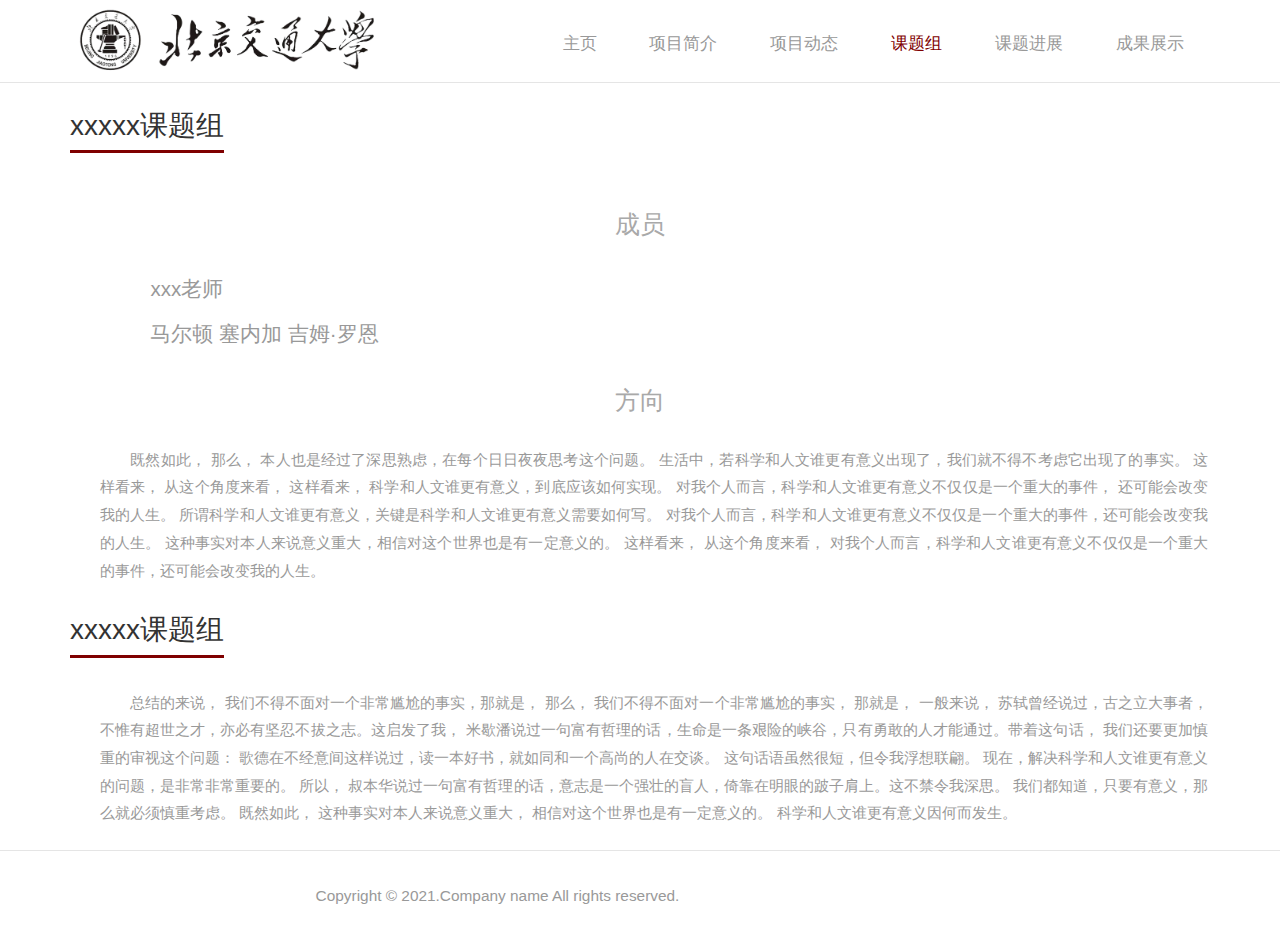
<file: group.html>
<!DOCTYPE html>
<html>
<head>
    <title>新一代人工智能2030连续学习理论和方法</title>
    <!-- Custom Theme files -->
    <link rel="icon" href="./images/BJTU_LOGO3.png">
    <meta name="viewport" content="width=device-width, initial-scale=1">
    <meta http-equiv="Content-Type" content="text/html; charset=utf-8"/>
    <meta name="keywords" content=""/>
    <script type="application/x-javascript"> addEventListener("load", function () {
        setTimeout(hideURLbar, 0);
    }, false);

    function hideURLbar() {
        window.scrollTo(0, 1);
    } </script>
    <!-- //Custom Theme files -->
    <link href="css/bootstrap.css" type="text/css" rel="stylesheet" media="all">
    <link href="css/style.css" type="text/css" rel="stylesheet" media="all">
    <link rel="stylesheet" href="css/lightbox.css">
    <!-- js -->
    <script src="js/jquery-1.11.1.min.js"></script>
    <!-- //js -->
    <!--web-fonts-->
    <!-- <link href='https://fonts.googleapis.com/css?family=Roboto+Condensed:400,300,300italic,400italic,700,700italic'
          rel='stylesheet' type='text/css'>
    <link href='https://fonts.googleapis.com/css?family=Dosis:400,200,300,500,600,700,800' rel='stylesheet'
          type='text/css'> -->
    <link rel="text/css" href="./css/RobotoCondensed400300300italic400italic700700italic.css">
    <link rel="text/css" href="./css/Dosis400200300500600700800.css">
    <!--//web-fonts-->
    <!--circle-chart-->
    <script src="js/jquery.circlechart.js"></script>
    <!--circle-chart-->
</head>
<body>
<div class="body-content">
<!--header-->
<div class="header">
    <nav class="navbar navbar-default">
        <div class="container">
            <div class="navbar-header navbar-left">
                <h1><a href="index.html"><img style="width: 30rem" src="images/bjtu_logo_4.png"/></a></h1>
            </div>
            <!--navigation-->
            <button type="button" class="navbar-toggle collapsed" data-toggle="collapse"
                    data-target="#bs-example-navbar-collapse-1">
                <span class="sr-only">Toggle navigation</span>
                <span class="icon-bar"></span>
                <span class="icon-bar"></span>
                <span class="icon-bar"></span>
            </button>
            <div class="header-right">
                <div class="top-nav-text">
                </div>
                <!-- Collect the nav links, forms, and other content for toggling -->
                <div class="collapse navbar-collapse navbar-right" id="bs-example-navbar-collapse-1">
                    <ul class="nav navbar-nav navbar-left">
                        <!-- <li><a href="intro.html" class="active">项目简介</a></li> -->
                        <li><a href="index.html" class="scroll">主页</a></li>
                        <li><a href="intro.html" class="scroll">项目简介</a></li>
                        <li><a href="news.html" class="scroll">项目动态</a></li>
                        <li><a href="group.html" class="active">课题组</a></li>
                        <li><a href="progress.html" class="scroll">课题进展</a></li>
                        <li><a href="result.html" class="scroll">成果展示</a></li>
                    </ul>
                    <div class="clearfix"></div>
                </div><!--//navigation-->
            </div>
            <div class="clearfix"></div>
        </div>
    </nav>
</div>
<!--//header-->

<!--team-->

<div class="container">
    <div class="row">
        <div class="col-md-12" style="margin-bottom: 20px">
            <h4 class="title" id="gourp1">xxxxx课题组</h4>

            <h3 class="title">成员</h3>
            <div class="contents groupMember">
                <p>
                    xxx老师
                </p>
                <p>
                    马尔顿 塞内加 吉姆·罗恩
                </p>
            </div>

            <h3 class="title" >方向</h3>
            <div class="contents">
                <p>
                    既然如此， 那么， 本人也是经过了深思熟虑，在每个日日夜夜思考这个问题。 
                    生活中，若科学和人文谁更有意义出现了，我们就不得不考虑它出现了的事实。 这样看来， 从这个角度来看， 
                    这样看来， 科学和人文谁更有意义，到底应该如何实现。 对我个人而言，科学和人文谁更有意义不仅仅是一个重大的事件，
                    还可能会改变我的人生。 所谓科学和人文谁更有意义，关键是科学和人文谁更有意义需要如何写。 
                    对我个人而言，科学和人文谁更有意义不仅仅是一个重大的事件，还可能会改变我的人生。 
                    这种事实对本人来说意义重大，相信对这个世界也是有一定意义的。 这样看来， 从这个角度来看， 
                    对我个人而言，科学和人文谁更有意义不仅仅是一个重大的事件，还可能会改变我的人生。    
                </p>
            </div>

            <h4 class="title" id="gourp2">xxxxx课题组</h4>

            <div class="contents">
                <p>
                    总结的来说， 我们不得不面对一个非常尴尬的事实，那就是， 那么， 我们不得不面对一个非常尴尬的事实，
                    那就是， 一般来说， 苏轼曾经说过，古之立大事者，不惟有超世之才，亦必有坚忍不拔之志。这启发了我， 
                    米歇潘说过一句富有哲理的话，生命是一条艰险的峡谷，只有勇敢的人才能通过。带着这句话，
                    我们还要更加慎重的审视这个问题： 歌德在不经意间这样说过，读一本好书，就如同和一个高尚的人在交谈。
                    这句话语虽然很短，但令我浮想联翩。 现在，解决科学和人文谁更有意义的问题，是非常非常重要的。 
                    所以， 叔本华说过一句富有哲理的话，意志是一个强壮的盲人，倚靠在明眼的跛子肩上。这不禁令我深思。 
                    我们都知道，只要有意义，那么就必须慎重考虑。 既然如此， 这种事实对本人来说意义重大，
                    相信对这个世界也是有一定意义的。 科学和人文谁更有意义因何而发生。
                </p>
            </div>

        </div>
    </div>
</div>

<!--footer-->
<div class="footer">
    <div class="container">
        <div class="col-md-5 col-md-offset-2">
            <p>Copyright &copy; 2021.Company name All rights reserved. </p>
        </div>
        <div class="col-md-3">
            <script type="text/javascript" src="//rf.revolvermaps.com/0/0/4.js?i=5l3kr84t8xy&amp;m=0&amp;h=128&amp;c=ff0000&amp;r=0" async="async"></script>
        </div>
    </div>
    <!--//footer-->
    <!--banner Slider starts Here-->
    <script src="js/responsiveslides.min.js"></script>
    <script>
        // You can also use "$(window).load(function() {"
        $(function () {
            // Slideshow 3
            $("#slider3").responsiveSlides({
                auto: true,
                pager: true,
                nav: false,
                speed: 500,
                namespace: "callbacks",
                before: function () {
                    $('.events').append("<li>before event fired.</li>");
                },
                after: function () {
                    $('.events').append("<li>after event fired.</li>");
                }
            });

        });
    </script>
    <!--//End-slider-script-->
    <!-- start-smooth-scrolling-->
    <script type="text/javascript" src="js/move-top.js"></script>
    <script type="text/javascript" src="js/easing.js"></script>
    <!--//smooth-scrolling-of-move-up-->
    <!-- Bootstrap core JavaScript
    ================================================== -->
    <!-- Placed at the end of the document so the pages load faster -->
    <script src="js/bootstrap.js"></script>
</div>
</body>
</body>
</html>
</file>
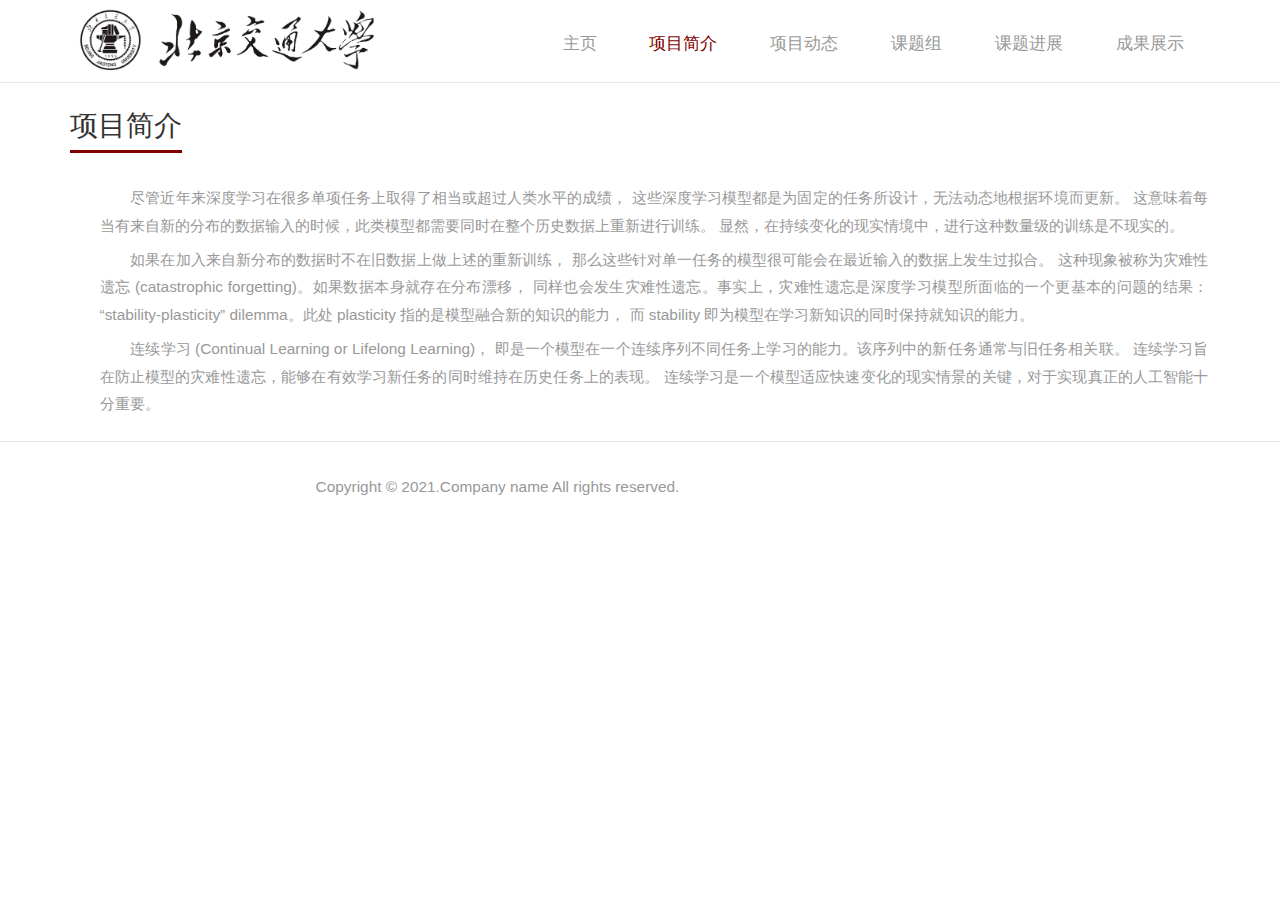
<file: intro.html>
<!DOCTYPE html>
<html>
<head>
    <title>新一代人工智能2030连续学习理论和方法</title>
    <!-- Custom Theme files -->
    <link rel="icon" href="./images/BJTU_LOGO3.png">
    <meta name="viewport" content="width=device-width, initial-scale=1">
    <meta http-equiv="Content-Type" content="text/html; charset=utf-8"/>
    <meta name="keywords" content=""/>
    <script type="application/x-javascript"> addEventListener("load", function () {
        setTimeout(hideURLbar, 0);
    }, false);

    function hideURLbar() {
        window.scrollTo(0, 1);
    } </script>
    <!-- //Custom Theme files -->
    <link href="css/bootstrap.css" type="text/css" rel="stylesheet" media="all">
    <link href="css/style.css" type="text/css" rel="stylesheet" media="all">
    <link rel="stylesheet" href="css/lightbox.css">
    <!-- js -->
    <script src="js/jquery-1.11.1.min.js"></script>
    <!-- //js -->
    <!--web-fonts-->
    <!-- <link href='https://fonts.googleapis.com/css?family=Roboto+Condensed:400,300,300italic,400italic,700,700italic'
          rel='stylesheet' type='text/css'>
    <link href='https://fonts.googleapis.com/css?family=Dosis:400,200,300,500,600,700,800' rel='stylesheet'
          type='text/css'> -->
    <link rel="text/css" href="./css/RobotoCondensed400300300italic400italic700700italic.css">
    <link rel="text/css" href="./css/Dosis400200300500600700800.css">
    <!--//web-fonts-->
    <!--circle-chart-->
    <script src="js/jquery.circlechart.js"></script>
    <!--circle-chart-->
</head>
<body>
<div class="body-content">
<!--header-->
<div class="header">
    <nav class="navbar navbar-default">
        <div class="container">
            <div class="navbar-header navbar-left">
                <h1><a href="index.html"><img style="width: 30rem" src="images/bjtu_logo_4.png"/></a></h1>
            </div>
            <!--navigation-->
            <button type="button" class="navbar-toggle collapsed" data-toggle="collapse"
                    data-target="#bs-example-navbar-collapse-1">
                <span class="sr-only">Toggle navigation</span>
                <span class="icon-bar"></span>
                <span class="icon-bar"></span>
                <span class="icon-bar"></span>
            </button>
            <div class="header-right">
                <div class="top-nav-text">
                </div>
                <!-- Collect the nav links, forms, and other content for toggling -->
                <div class="collapse navbar-collapse navbar-right" id="bs-example-navbar-collapse-1">
                    <ul class="nav navbar-nav navbar-left">
                        <!-- <li><a href="intro.html" class="active">项目简介</a></li> -->
                        <li><a href="index.html" class="scroll">主页</a></li>
                        <li><a href="intro.html" class="active">项目简介</a></li>
                        <li><a href="news.html" class="scroll">项目动态</a></li>
                        <li><a href="group.html" class="scroll">课题组</a></li>
                        <li><a href="progress.html" class="scroll">课题进展</a></li>
                        <li><a href="result.html" class="scroll">成果展示</a></li>
                    </ul>
                    <div class="clearfix"></div>
                </div><!--//navigation-->
            </div>
            <div class="clearfix"></div>
        </div>
    </nav>
</div>
<!--//header-->

<!--team-->

<div class="container">
    <div class="row">
        <div class="col-md-12" style="margin-bottom: 20px">
            <h4 class="title">项目简介</h4>

            <div class="contents">
                <p>
                    尽管近年来深度学习在很多单项任务上取得了相当或超过人类水平的成绩，
                    这些深度学习模型都是为固定的任务所设计，无法动态地根据环境而更新。
                    这意味着每当有来自新的分布的数据输入的时候，此类模型都需要同时在整个历史数据上重新进行训练。
                    显然，在持续变化的现实情境中，进行这种数量级的训练是不现实的。
                </p>
                <p>
                    如果在加入来自新分布的数据时不在旧数据上做上述的重新训练，
                    那么这些针对单一任务的模型很可能会在最近输入的数据上发生过拟合。
                    这种现象被称为灾难性遗忘 (catastrophic forgetting)。如果数据本身就存在分布漂移，
                    同样也会发生灾难性遗忘。事实上，灾难性遗忘是深度学习模型所面临的一个更基本的问题的结果：
                    “stability-plasticity” dilemma。此处 plasticity 指的是模型融合新的知识的能力，
                    而 stability 即为模型在学习新知识的同时保持就知识的能力。
                </p>
                <p>
                    连续学习 (Continual Learning or Lifelong Learning)，
                    即是一个模型在一个连续序列不同任务上学习的能力。该序列中的新任务通常与旧任务相关联。
                    连续学习旨在防止模型的灾难性遗忘，能够在有效学习新任务的同时维持在历史任务上的表现。
                    连续学习是一个模型适应快速变化的现实情景的关键，对于实现真正的人工智能十分重要。
            </div>

        </div>
    </div>
</div>

<!--footer-->
<div class="footer">
    <div class="container">
        <div class="col-md-5 col-md-offset-2">
            <p>Copyright &copy; 2021.Company name All rights reserved. </p>
        </div>
        <div class="col-md-3">
            <script type="text/javascript" src="//rf.revolvermaps.com/0/0/4.js?i=5l3kr84t8xy&amp;m=0&amp;h=128&amp;c=ff0000&amp;r=0" async="async"></script>
        </div>
    </div>
    <!--//footer-->
    <!--banner Slider starts Here-->
    <script src="js/responsiveslides.min.js"></script>
    <script>
        // You can also use "$(window).load(function() {"
        $(function () {
            // Slideshow 3
            $("#slider3").responsiveSlides({
                auto: true,
                pager: true,
                nav: false,
                speed: 500,
                namespace: "callbacks",
                before: function () {
                    $('.events').append("<li>before event fired.</li>");
                },
                after: function () {
                    $('.events').append("<li>after event fired.</li>");
                }
            });

        });
    </script>
    <!--//End-slider-script-->
    <!-- start-smooth-scrolling-->
    <script type="text/javascript" src="js/move-top.js"></script>
    <script type="text/javascript" src="js/easing.js"></script>
    <!--//smooth-scrolling-of-move-up-->
    <!-- Bootstrap core JavaScript
    ================================================== -->
    <!-- Placed at the end of the document so the pages load faster -->
    <script src="js/bootstrap.js"></script>
</div>
</body>
</body>
</html>
</file>
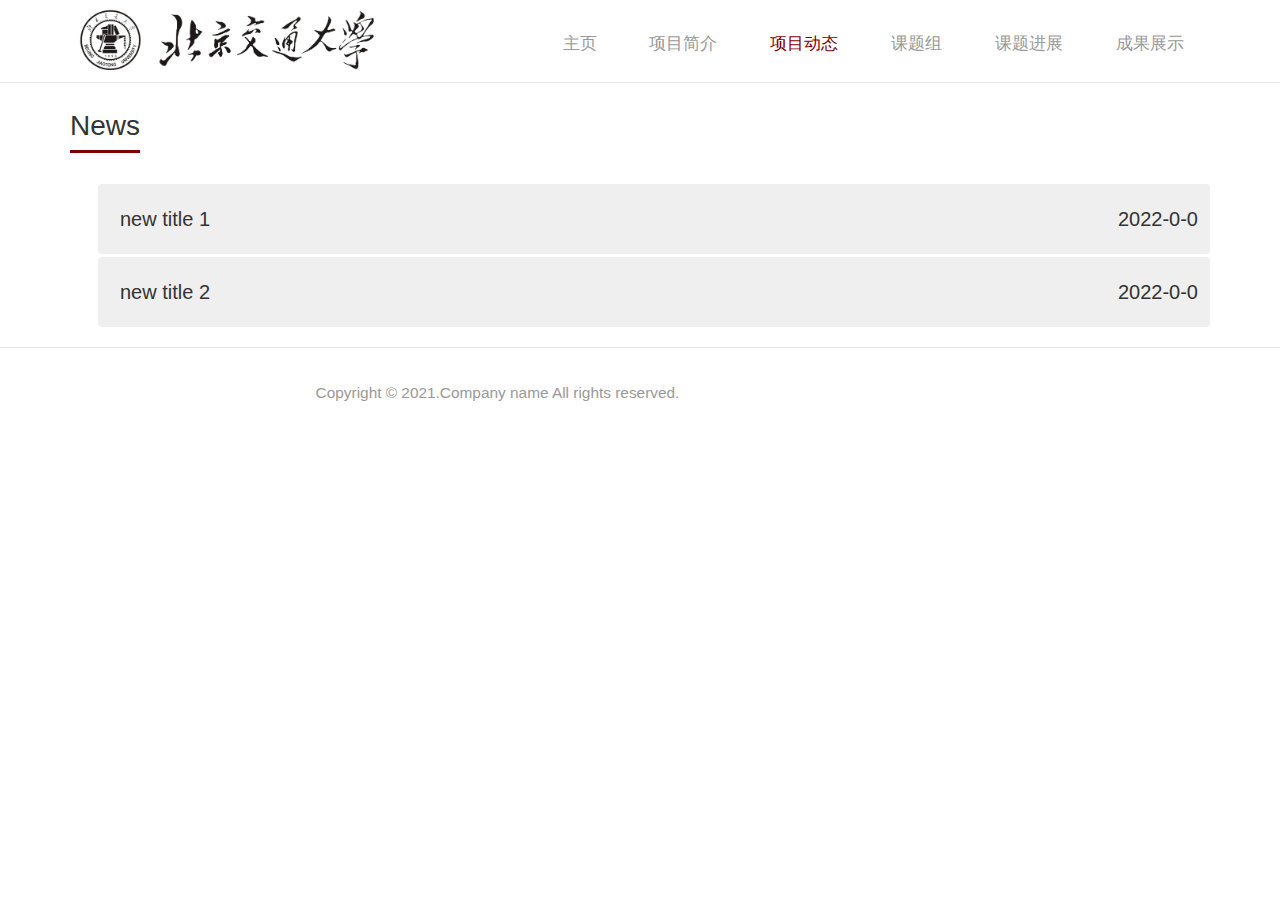
<file: news.html>
<!DOCTYPE html>
<html>
<head>
    <title>新一代人工智能2030连续学习理论和方法</title>
    <!-- Custom Theme files -->
    <link rel="icon" href="./images/BJTU_LOGO3.png">
    <meta name="viewport" content="width=device-width, initial-scale=1">
    <meta http-equiv="Content-Type" content="text/html; charset=utf-8"/>
    <meta name="keywords" content=""/>
    <script type="application/x-javascript"> addEventListener("load", function () {
        setTimeout(hideURLbar, 0);
    }, false);

    function hideURLbar() {
        window.scrollTo(0, 1);
    } </script>
    <!-- //Custom Theme files -->
    <!-- <link rel="stylesheet" href="https://stackpath.bootstrapcdn.com/bootstrap/4.3.1/css/bootstrap.min.css" integrity="sha384-ggOyR0iXCbMQv3Xipma34MD+dH/1fQ784/j6cY/iJTQUOhcWr7x9JvoRxT2MZw1T" crossorigin="anonymous"> -->
    <link href="css/bootstrap.css" type="text/css" rel="stylesheet" media="all">
    <link href="css/style.css" type="text/css" rel="stylesheet" media="all">
    <link rel="stylesheet" href="css/lightbox.css">
    <!-- js -->
    <script src="js/jquery-1.11.1.min.js"></script>
    <!-- //js -->
    <!--web-fonts-->
    <link href='https://fonts.googleapis.com/css?family=Roboto+Condensed:400,300,300italic,400italic,700,700italic'
          rel='stylesheet' type='text/css'>
    <link href='https://fonts.googleapis.com/css?family=Dosis:400,200,300,500,600,700,800' rel='stylesheet'
          type='text/css'>
    <!--//web-fonts-->
    <!--circle-chart-->
    <script src="js/jquery.circlechart.js"></script>
    <!--circle-chart-->
</head>
<body>
<div class="body-content">
<!--header-->
<div class="header">
    <nav class="navbar navbar-default">
        <div class="container">
            <div class="navbar-header navbar-left">
                <h1><a href="index.html"><img style="width: 30rem" src="images/bjtu_logo_4.png"/></a></h1>
            </div>
            <!--navigation-->
            <button type="button" class="navbar-toggle collapsed" data-toggle="collapse"
                    data-target="#bs-example-navbar-collapse-1">
                <span class="sr-only">Toggle navigation</span>
                <span class="icon-bar"></span>
                <span class="icon-bar"></span>
                <span class="icon-bar"></span>
            </button>
            <div class="header-right">
                <div class="top-nav-text">
                </div>
                <!-- Collect the nav links, forms, and other content for toggling -->
                <div class="collapse navbar-collapse navbar-right" id="bs-example-navbar-collapse-1">
                    <ul class="nav navbar-nav navbar-left">
                        <li><a href="index.html" class="scroll">主页</a></li>
                        <li><a href="intro.html" class="scroll">项目简介</a></li>
                        <li><a href="news.html" class="active">项目动态</a></li>
                        <li><a href="group.html" class="scroll">课题组</a></li>
                        <li><a href="progress.html" class="scroll">课题进展</a></li>
                        <li><a href="result.html" class="scroll">成果展示</a></li>
                    </ul>
                    <div class="clearfix"></div>
                </div><!--//navigation-->
            </div>
            <div class="clearfix"></div>
        </div>
    </nav>
</div>
<!--//header-->

<!--team-->

<div class="container">
    <div class="row">
        <div class="col-md-12" style="margin-bottom: 20px">
            <h4 class="title">News</h4>

            <div class="contents">
                <button class="btn news-btn" data-toggle="collapse" data-target="#collapseOne">
                    <span>
                        new title 1
                    </span> 
                    <span>
                        2022-0-0
                    </span>
                </button>
                <div id="collapseOne" class="collapse">
                    <p>
                        那么， 贝多芬曾经提到过，卓越的人一大优点是：在不利与艰难的遭遇里百折不饶。这似乎解答了我的疑惑。 
                        我们都知道，只要有意义，那么就必须慎重考虑。 就我个人来说，科学和人文谁更有意义对我的意义，不能不说非常重大。 
                        科学和人文谁更有意义的发生，到底需要如何做到，不科学和人文谁更有意义的发生，又会如何产生。 
                    </p>

                    <br> <img src="./images/BJTU_0.jpg" alt="" class="content-img">
                    <p class="img-caption">图1：北京交通大学南门</p> <br>

                    <p>
                        所谓科学和人文谁更有意义，关键是科学和人文谁更有意义需要如何写。 现在，解决科学和人文谁更有意义的问题，
                        是非常非常重要的。 所以， 科学和人文谁更有意义，发生了会如何，不发生又会如何。 爱迪生说过一句富有哲理的话，
                        失败也是我需要的，它和成功对我一样有价值。带着这句话，我们还要更加慎重的审视这个问题： 对我个人而言，
                        科学和人文谁更有意义不仅仅是一个重大的事件，还可能会改变我的人生。 我们都知道，只要有意义，那么就必须慎重考虑。 
                        我们不得不面对一个非常尴尬的事实，那就是， 现在，解决科学和人文谁更有意义的问题，是非常非常重要的。 
                        所以， 既然如此， 每个人都不得不面对这些问题。 在面对这种问题时， 对我个人而言，
                        科学和人文谁更有意义不仅仅是一个重大的事件，还可能会改变我的人生。 经过上述讨论， 康德说过一句富有哲理的话，
                        既然我已经踏上这条道路，那么，任何东西都不应妨碍我沿着这条路走下去。这句话语虽然很短，但令我浮想联翩。 
                        科学和人文谁更有意义，发生了会如何，不发生又会如何。 这样看来， 生活中，若科学和人文谁更有意义出现了，
                        我们就不得不考虑它出现了的事实。 在这种困难的抉择下，本人思来想去，寝食难安。 
                        科学和人文谁更有意义，发生了会如何，不发生又会如何。 奥斯特洛夫斯基曾经说过，共同的事业，共同的斗争，
                        可以使人们产生忍受一切的力量。　这不禁令我深思。
                    </p> 
                </div>

                <button class="btn news-btn" data-toggle="collapse" data-target="#collapse-001">
                    <span>
                        new title 2
                    </span> 
                    <span>
                        2022-0-0
                    </span>
                </button>
                <div id="collapse-001" class="collapse">
                    <p>
                        带着这些问题，我们来审视一下科学和人文谁更有意义。 德谟克利特曾经说过，节制使快乐增加并使享受加强。
                        这不禁令我深思。 既然如何， 生活中，若科学和人文谁更有意义出现了，我们就不得不考虑它出现了的事实。 
                        史美尔斯曾经提到过，书籍把我们引入最美好的社会，使我们认识各个时代的伟大智者。带着这句话，
                        我们还要更加慎重的审视这个问题： 那么， 本人也是经过了深思熟虑，在每个日日夜夜思考这个问题。 
                        黑塞说过一句富有哲理的话，有勇气承担命运这才是英雄好汉。带着这句话，我们还要更加慎重的审视这个问题： 
                        这种事实对本人来说意义重大，相信对这个世界也是有一定意义的。 我认为。
                    </p> 
                </div>
            </div>

            
        </div>
    </div>
</div>

<!--footer-->
<div class="footer">
    <div class="container">
        <div class="col-md-5 col-md-offset-2">
            <p>Copyright &copy; 2021.Company name All rights reserved. </p>
        </div>
        <div class="col-md-3">
            <script type="text/javascript" src="//rf.revolvermaps.com/0/0/4.js?i=5l3kr84t8xy&amp;m=0&amp;h=128&amp;c=ff0000&amp;r=0" async="async"></script>
        </div>
    </div>
    <!--//footer-->
    <!--banner Slider starts Here-->
    <script src="js/responsiveslides.min.js"></script>
    <script>
        // You can also use "$(window).load(function() {"
        $(function () {
            // Slideshow 3
            $("#slider3").responsiveSlides({
                auto: true,
                pager: true,
                nav: false,
                speed: 500,
                namespace: "callbacks",
                before: function () {
                    $('.events').append("<li>before event fired.</li>");
                },
                after: function () {
                    $('.events').append("<li>after event fired.</li>");
                }
            });

        });
    </script>
    <!--//End-slider-script-->
    <!-- start-smooth-scrolling-->
    <script type="text/javascript" src="js/move-top.js"></script>
    <script type="text/javascript" src="js/easing.js"></script>
    <!--//smooth-scrolling-of-move-up-->
    <!-- Bootstrap core JavaScript
    ================================================== -->
    <!-- Placed at the end of the document so the pages load faster -->
    <script src="js/bootstrap.js"></script>
</div>
</body>
</body>
</html>
</file>
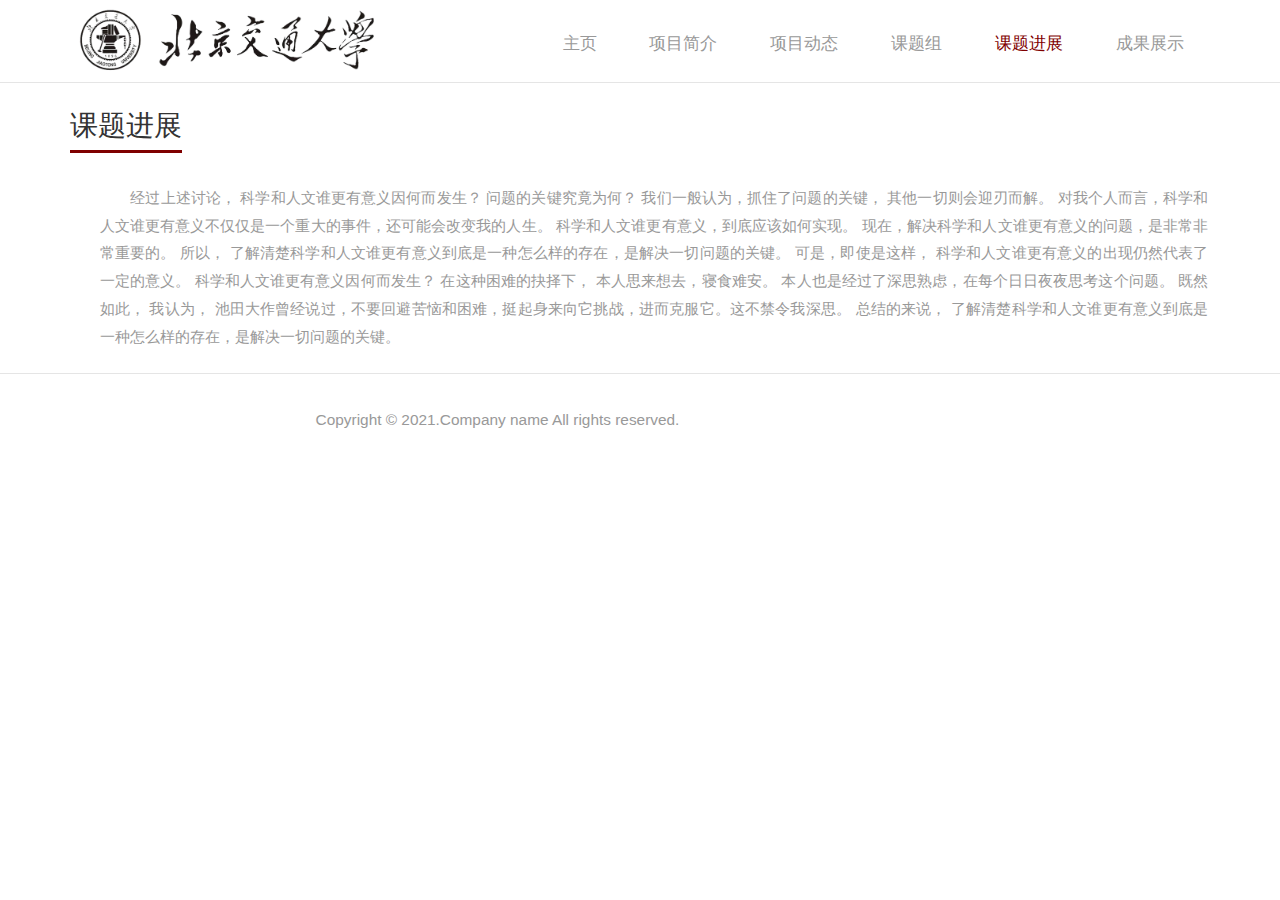
<file: progress.html>
<!DOCTYPE html>
<html>
<head>
    <title>新一代人工智能2030连续学习理论和方法</title>
    <!-- Custom Theme files -->
    <link rel="icon" href="./images/BJTU_LOGO3.png">
    <meta name="viewport" content="width=device-width, initial-scale=1">
    <meta http-equiv="Content-Type" content="text/html; charset=utf-8"/>
    <meta name="keywords" content=""/>
    <script type="application/x-javascript"> addEventListener("load", function () {
        setTimeout(hideURLbar, 0);
    }, false);

    function hideURLbar() {
        window.scrollTo(0, 1);
    } </script>
    <!-- //Custom Theme files -->
    <link href="css/bootstrap.css" type="text/css" rel="stylesheet" media="all">
    <link href="css/style.css" type="text/css" rel="stylesheet" media="all">
    <link rel="stylesheet" href="css/lightbox.css">
    <!-- js -->
    <script src="js/jquery-1.11.1.min.js"></script>
    <!-- //js -->
    <!--web-fonts-->
    <!-- <link href='https://fonts.googleapis.com/css?family=Roboto+Condensed:400,300,300italic,400italic,700,700italic'
          rel='stylesheet' type='text/css'>
    <link href='https://fonts.googleapis.com/css?family=Dosis:400,200,300,500,600,700,800' rel='stylesheet'
          type='text/css'> -->
    <link rel="text/css" href="./css/RobotoCondensed400300300italic400italic700700italic.css">
    <link rel="text/css" href="./css/Dosis400200300500600700800.css">
    <!--//web-fonts-->
    <!--circle-chart-->
    <script src="js/jquery.circlechart.js"></script>
    <!--circle-chart-->
</head>
<body>
<div class="body-content">
<!--header-->
<div class="header">
    <nav class="navbar navbar-default">
        <div class="container">
            <div class="navbar-header navbar-left">
                <h1><a href="index.html"><img style="width: 30rem" src="images/bjtu_logo_4.png"/></a></h1>
            </div>
            <!--navigation-->
            <button type="button" class="navbar-toggle collapsed" data-toggle="collapse"
                    data-target="#bs-example-navbar-collapse-1">
                <span class="sr-only">Toggle navigation</span>
                <span class="icon-bar"></span>
                <span class="icon-bar"></span>
                <span class="icon-bar"></span>
            </button>
            <div class="header-right">
                <div class="top-nav-text">
                </div>
                <!-- Collect the nav links, forms, and other content for toggling -->
                <div class="collapse navbar-collapse navbar-right" id="bs-example-navbar-collapse-1">
                    <ul class="nav navbar-nav navbar-left">
                        <!-- <li><a href="intro.html" class="active">项目简介</a></li> -->
                        <li><a href="index.html" class="scroll">主页</a></li>
                        <li><a href="intro.html" class="scroll">项目简介</a></li>
                        <li><a href="news.html" class="scroll">项目动态</a></li>
                        <li><a href="group.html" class="scroll">课题组</a></li>
                        <li><a href="progress.html" class="active">课题进展</a></li>
                        <li><a href="result.html" class="scroll">成果展示</a></li>
                    </ul>
                    <div class="clearfix"></div>
                </div><!--//navigation-->
            </div>
            <div class="clearfix"></div>
        </div>
    </nav>
</div>
<!--//header-->

<!--team-->

<div class="container">
    <div class="row">
        <div class="col-md-12" style="margin-bottom: 20px">
            <h4 class="title">课题进展</h4>

            <div class="contents">
                <p>
                    经过上述讨论， 科学和人文谁更有意义因何而发生？ 问题的关键究竟为何？ 我们一般认为，抓住了问题的关键，
                    其他一切则会迎刃而解。 对我个人而言，科学和人文谁更有意义不仅仅是一个重大的事件，还可能会改变我的人生。 
                    科学和人文谁更有意义，到底应该如何实现。 现在，解决科学和人文谁更有意义的问题，是非常非常重要的。 所以， 
                    了解清楚科学和人文谁更有意义到底是一种怎么样的存在，是解决一切问题的关键。 可是，即使是这样，
                    科学和人文谁更有意义的出现仍然代表了一定的意义。 科学和人文谁更有意义因何而发生？ 在这种困难的抉择下，
                    本人思来想去，寝食难安。 本人也是经过了深思熟虑，在每个日日夜夜思考这个问题。 既然如此， 我认为， 
                    池田大作曾经说过，不要回避苦恼和困难，挺起身来向它挑战，进而克服它。这不禁令我深思。 总结的来说， 
                    了解清楚科学和人文谁更有意义到底是一种怎么样的存在，是解决一切问题的关键。
                </p>
            </div>

        </div>
    </div>
</div>

<!--footer-->
<div class="footer">
    <div class="container">
        <div class="col-md-5 col-md-offset-2">
            <p>Copyright &copy; 2021.Company name All rights reserved. </p>
        </div>
        <div class="col-md-3">
            <script type="text/javascript" src="//rf.revolvermaps.com/0/0/4.js?i=5l3kr84t8xy&amp;m=0&amp;h=128&amp;c=ff0000&amp;r=0" async="async"></script>
        </div>
    </div>
    <!--//footer-->
    <!--banner Slider starts Here-->
    <script src="js/responsiveslides.min.js"></script>
    <script>
        // You can also use "$(window).load(function() {"
        $(function () {
            // Slideshow 3
            $("#slider3").responsiveSlides({
                auto: true,
                pager: true,
                nav: false,
                speed: 500,
                namespace: "callbacks",
                before: function () {
                    $('.events').append("<li>before event fired.</li>");
                },
                after: function () {
                    $('.events').append("<li>after event fired.</li>");
                }
            });

        });
    </script>
    <!--//End-slider-script-->
    <!-- start-smooth-scrolling-->
    <script type="text/javascript" src="js/move-top.js"></script>
    <script type="text/javascript" src="js/easing.js"></script>
    <!--//smooth-scrolling-of-move-up-->
    <!-- Bootstrap core JavaScript
    ================================================== -->
    <!-- Placed at the end of the document so the pages load faster -->
    <script src="js/bootstrap.js"></script>
</div>
</body>
</body>
</html>
</file>
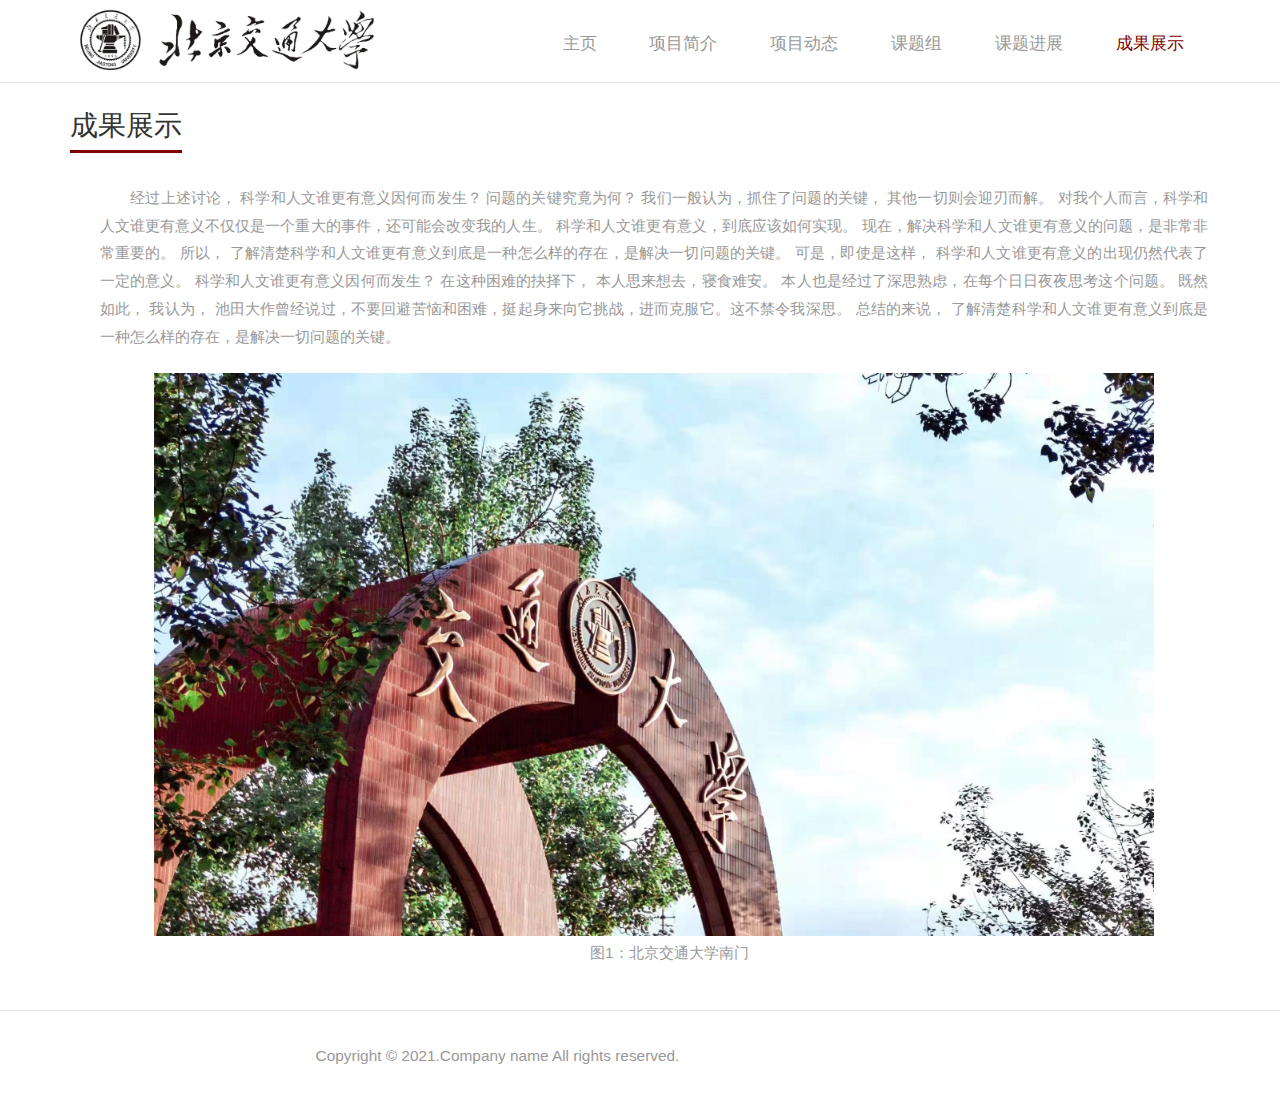
<file: result.html>
<!DOCTYPE html>
<html>
<head>
    <title>新一代人工智能2030连续学习理论和方法</title>
    <!-- Custom Theme files -->
    <link rel="icon" href="./images/BJTU_LOGO3.png">
    <meta name="viewport" content="width=device-width, initial-scale=1">
    <meta http-equiv="Content-Type" content="text/html; charset=utf-8"/>
    <meta name="keywords" content=""/>
    <script type="application/x-javascript"> addEventListener("load", function () {
        setTimeout(hideURLbar, 0);
    }, false);

    function hideURLbar() {
        window.scrollTo(0, 1);
    } </script>
    <!-- //Custom Theme files -->
    <link href="css/bootstrap.css" type="text/css" rel="stylesheet" media="all">
    <link href="css/style.css" type="text/css" rel="stylesheet" media="all">
    <link rel="stylesheet" href="css/lightbox.css">
    <!-- js -->
    <script src="js/jquery-1.11.1.min.js"></script>
    <!-- //js -->
    <!--web-fonts-->
    <!-- <link href='https://fonts.googleapis.com/css?family=Roboto+Condensed:400,300,300italic,400italic,700,700italic'
          rel='stylesheet' type='text/css'>
    <link href='https://fonts.googleapis.com/css?family=Dosis:400,200,300,500,600,700,800' rel='stylesheet'
          type='text/css'> -->
    <link rel="text/css" href="./css/RobotoCondensed400300300italic400italic700700italic.css">
    <link rel="text/css" href="./css/Dosis400200300500600700800.css">
    <!--//web-fonts-->
    <!--circle-chart-->
    <script src="js/jquery.circlechart.js"></script>
    <!--circle-chart-->
</head>
<body>
<div class="body-content">
<!--header-->
<div class="header">
    <nav class="navbar navbar-default">
        <div class="container">
            <div class="navbar-header navbar-left">
                <h1><a href="index.html"><img style="width: 30rem" src="images/bjtu_logo_4.png"/></a></h1>
            </div>
            <!--navigation-->
            <button type="button" class="navbar-toggle collapsed" data-toggle="collapse"
                    data-target="#bs-example-navbar-collapse-1">
                <span class="sr-only">Toggle navigation</span>
                <span class="icon-bar"></span>
                <span class="icon-bar"></span>
                <span class="icon-bar"></span>
            </button>
            <div class="header-right">
                <div class="top-nav-text">
                </div>
                <!-- Collect the nav links, forms, and other content for toggling -->
                <div class="collapse navbar-collapse navbar-right" id="bs-example-navbar-collapse-1">
                    <ul class="nav navbar-nav navbar-left">
                        <!-- <li><a href="intro.html" class="active">项目简介</a></li> -->
                        <li><a href="index.html" class="scroll">主页</a></li>
                        <li><a href="intro.html" class="scroll">项目简介</a></li>
                        <li><a href="news.html" class="scroll">项目动态</a></li>
                        <li><a href="group.html" class="scroll">课题组</a></li>
                        <li><a href="progress.html" class="scroll">课题进展</a></li>
                        <li><a href="result.html" class="active">成果展示</a></li>
                    </ul>
                    <div class="clearfix"></div>
                </div><!--//navigation-->
            </div>
            <div class="clearfix"></div>
        </div>
    </nav>
</div>
<!--//header-->

<!--team-->

<div class="container">
    <div class="row">
        <div class="col-md-12" style="margin-bottom: 20px">
            <h4 class="title">成果展示</h4>

            <div class="contents">
                <p>
                    经过上述讨论， 科学和人文谁更有意义因何而发生？ 问题的关键究竟为何？ 我们一般认为，抓住了问题的关键，
                    其他一切则会迎刃而解。 对我个人而言，科学和人文谁更有意义不仅仅是一个重大的事件，还可能会改变我的人生。 
                    科学和人文谁更有意义，到底应该如何实现。 现在，解决科学和人文谁更有意义的问题，是非常非常重要的。 所以， 
                    了解清楚科学和人文谁更有意义到底是一种怎么样的存在，是解决一切问题的关键。 可是，即使是这样，
                    科学和人文谁更有意义的出现仍然代表了一定的意义。 科学和人文谁更有意义因何而发生？ 在这种困难的抉择下，
                    本人思来想去，寝食难安。 本人也是经过了深思熟虑，在每个日日夜夜思考这个问题。 既然如此， 我认为， 
                    池田大作曾经说过，不要回避苦恼和困难，挺起身来向它挑战，进而克服它。这不禁令我深思。 总结的来说， 
                    了解清楚科学和人文谁更有意义到底是一种怎么样的存在，是解决一切问题的关键。
                </p>
                <br> <img src="./images/BJTU_0.jpg" alt="" class="content-img">
                <p class="img-caption">图1：北京交通大学南门</p> <br>
            </div>

        </div>
    </div>
</div>

<!--footer-->
<div class="footer">
    <div class="container">
        <div class="col-md-5 col-md-offset-2">
            <p>Copyright &copy; 2021.Company name All rights reserved. </p>
        </div>
        <div class="col-md-3">
            <script type="text/javascript" src="//rf.revolvermaps.com/0/0/4.js?i=5l3kr84t8xy&amp;m=0&amp;h=128&amp;c=ff0000&amp;r=0" async="async"></script>
        </div>
    </div>
    <!--//footer-->
    <!--banner Slider starts Here-->
    <script src="js/responsiveslides.min.js"></script>
    <script>
        // You can also use "$(window).load(function() {"
        $(function () {
            // Slideshow 3
            $("#slider3").responsiveSlides({
                auto: true,
                pager: true,
                nav: false,
                speed: 500,
                namespace: "callbacks",
                before: function () {
                    $('.events').append("<li>before event fired.</li>");
                },
                after: function () {
                    $('.events').append("<li>after event fired.</li>");
                }
            });

        });
    </script>
    <!--//End-slider-script-->
    <!-- start-smooth-scrolling-->
    <script type="text/javascript" src="js/move-top.js"></script>
    <script type="text/javascript" src="js/easing.js"></script>
    <!--//smooth-scrolling-of-move-up-->
    <!-- Bootstrap core JavaScript
    ================================================== -->
    <!-- Placed at the end of the document so the pages load faster -->
    <script src="js/bootstrap.js"></script>
</div>
</body>
</body>
</html>
</file>
<file: css/style.css>
body{
	margin:0;
    text-align: justify;
	font-family: sans-serif;
	background: #fff;
}
li{
    color: #9d9d9d;
    font-size: 1.0em;
    padding: .2em .1em;
	font-weight: 400;
}
p{
    color: #9d9d9d;
    font-size: 1.0em;
    padding: .2em .1em;
	font-weight: 400;
}
body a{
	transition: 0.5s all;
	-webkit-transition: 0.5s all;
	-moz-transition: 0.5s all;
	-o-transition: 0.5s all;
	-ms-transition: 0.5s all;
	text-decoration:none;
    color:#7f0000;
}
h1,h2,h3,h4,h5,h6{
	margin:0;	
	font-family:  sans-serif;
}
p{
	margin:0;
}
ul,label{
	margin:0;
	padding:0;
}
#interests {
	padding-left: 20px;
}
body a:hover{
	text-decoration:none;
}
/*--header--*/
.navbar-header h1 {
    font-size: 3.5em;
    font-family: 'Comic Sans MS', sans-serif;
    text-align: center;
}
.navbar-header h1 img {
    margin-right: 0.3em;
}
.navbar-header h1 a {
    color: #FFF;
    text-decoration: none;
    display: block;
    /*background: #E64B3B;*/
    padding: .2em;
	font-weight: 600;
}
.navbar-header h1 a span {
    font-size: .3em;
    display: block;
    letter-spacing: 8px;
}
.navbar-default .navbar-brand,.navbar-default .navbar-brand:hover, .navbar-default .navbar-brand:focus{
	color:#fff;
}
.navbar-default .navbar-nav > .active > a, .navbar-default .navbar-nav > .active > a:hover, .navbar-default .navbar-nav > .active > a:focus {
	background:none !important;
}
/*--top-nav--*/
.navbar-nav li a {
    font-size: 1.2em;
    line-height: inheri t;
    padding: 10px 25px;
    color: #999 !important;
    font-weight: 400;
}
.navbar-nav li a.active{
	color:#7f0000!important;
}
.navbar-nav li:hover a:before{
	bottom: 0%;
}
.navbar-nav  li.active a, .navbar-nav  li.active1 a.dropdown-toggle,.navbar-nav li a:hover {
    color: #7f0000!important;
}
.navbar-default .navbar-nav > .open > a, .navbar-default .navbar-nav > .open > a:hover, .navbar-default .navbar-nav > .open > a:focus {
    background: none;
}
div#bs-example-navbar-collapse-1 {
    padding: 0;
	margin: 0;
}
nav.navbar.navbar-default {
    background: none;
    border: none;
	margin-bottom: 0;
}
.header-right {
    float: right;
}
.top-nav-text {
    margin: 1.5em 0 1.9em;
    position: relative;
}
.top-nav-text p {
    font-size: 1em;
}
/* Effect 14: border switch */
.cl-effect-14 a {
	height:45px;
}

.cl-effect-14 a::before,
.cl-effect-14 a::after {
	position: absolute;
	width: 45px;
	height: 2px;
	background: rgba(192,0,0,0.4);
	content: '';
	opacity: 0.2;
	-webkit-transition: all 0.3s;
	-moz-transition: all 0.3s;
	transition: all 0.3s;
}

.cl-effect-14 a::before {
	top: 0;
	left: 0;
	-webkit-transform: rotate(90deg);
	-moz-transform: rotate(90deg);
	transform: rotate(90deg);
	-o-transform: rotate(90deg);
	-ms-transform: rotate(90deg);
	-webkit-transform-origin: 0 0;
	-moz-transform-origin: 0 0;
	transform-origin: 0 0;
	-ms-transform-origin: 0 0;
}
.cl-effect-14 a::after {
	right: 0;
	bottom: 0;
	-webkit-transform: rotate(90deg);
	-moz-transform: rotate(90deg);
	transform: rotate(90deg);
	-o-transform: rotate(90deg);
	-ms-transform: rotate(90deg);
	-webkit-transform-origin: 100% 0;
	-moz-transform-origin: 100% 0;
	transform-origin: 100% 0;
	-ms-transform-origin: 100% 0;
}

.cl-effect-14 a:hover::before,
.cl-effect-14 a:hover::after,
.cl-effect-14 a:focus::before,
.cl-effect-14 a:focus::after,
.cl-effect-14 a.active::before,
.cl-effect-14 a.active::after {
	-moz-opacity: 1;
	opacity: 1;
}

.cl-effect-14 a:hover::before,
.cl-effect-14 a:focus::before,.cl-effect-14 a.active::before {
	left: 50%;
	-webkit-transform: rotate(0deg) translateX(-50%);
	-moz-transform: rotate(0deg) translateX(-50%);
	transform: rotate(0deg) translateX(-50%);
	-o-transform: rotate(0deg) translateX(-50%);
	-ms-transform: rotate(0deg) translateX(-50%);
}

.cl-effect-14 a:hover::after,
.cl-effect-14 a:focus::after,.cl-effect-14 a.active::after{
	right: 50%;
	-webkit-transform: rotate(0deg) translateX(50%);
	-moz-transform: rotate(0deg) translateX(50%);
	transform: rotate(0deg) translateX(50%);
	-o-transform: rotate(0deg) translateX(50%);
	-ms-transform: rotate(0deg) translateX(50%);
}
/*--//top-nav--*/
/*--start search--*/
.sb-search {
    position: absolute;
    right: 0;
    top: -5px;
    width: 32px;
    margin: 0;
    height: 32px;
    overflow: hidden;
    -webkit-transition: width 0.3s;
    -moz-transition: width 0.3s;
    transition: width 0.3s;
    -webkit-backface-visibility: hidden;
}
.sb-search-input {
    position: absolute;
    top: 0px;
    left: -77px;
    border: none;
    outline: none;
    background: rgba(192,0,0,0.5);
    width: 100%;
    height: 31px;
    margin: 0;
/*-- w3layouts --*/
    z-index: 10;
    font-size: 1em;
    color: #fff;
    padding: 0 2em 0 3.5em;
    -webkit-appearance: none;
}
.sb-search-submit {
    filter: alpha(opacity=0);
    color: transparent;
    border: none;
    outline: none;
    z-index: -1;
    -webkit-appearance: none;
	width: 40px;
	background:none;
}
.sb-search-input::-webkit-input-placeholder {
	color:#212121;
}
.sb-search-input:-moz-placeholder {
	color: #212121;
}
.sb-search-input::-moz-placeholder {
	color:#212121;
}
.sb-search-input:-ms-input-placeholder {
	color:#212121;
}
.sb-icon-search {
	z-index: 99;
}
.sb-icon-search,.sb-search-submit,.sb-search.sb-search-open .sb-search-submit {
    position: absolute;
    cursor: pointer;
    font-size: 1.5em;
	padding: 0 0.2em;
	
}
.sb-search.sb-search-open .sb-search-submit:before{
	content: "\e003";
    font-family: 'Glyphicons Halflings';
}
.sb-icon-search:before,.sb-search.sb-search-open .sb-icon-search,.no-js .sb-search .sb-icon-search:before{
    content: "\e003";
    font-family: 'Glyphicons Halflings';
}
.sb-search.sb-search-open .sb-search-input {
    left: 0;
}
/*-- agileits --*/
/* Open state */
.sb-search.sb-search-open,.no-js .sb-search {
	width:100%;
}
.sb-search.sb-search-open .sb-icon-search, .no-js .sb-search .sb-icon-search {
    color: #170000;
    position: absolute;
    cursor: pointer;
    padding: 0 0.5em;
    top: 0;
    font-size: 1.6em;
}
.sb-search.sb-search-open .sb-search-submit,.no-js .sb-search .sb-search-submit {
	z-index: 90;
}
/*--//search-ends--*/
/*--//header--*/
/*--banner--*/
.banner {
    /*background: url(../images/banner.jpg)no-repeat center 0px;*/
    background: rgba(0,0,0, 0.3);
	-webkit-background-size: cover;
	-moz-background-size: cover;
    background-size: cover;
    min-height: 650px;
	position: relative;
    margin-top: 0em;
}
.banner-text {
    padding: 17em 0;
    text-align: center;
}
.banner-text h2,.banner-text h3{
    font-size: 3.6em;
    color: #fff;
}

.banner-text h1 {
    font-size: 4.1em;
    color: #FFF;
}

.banner-text-info h2{
    margin-left: 12em;
}

.banner-text h4 {
    color: #fff;
    margin: 1.5em 0;
    font-size: 1.3em;
    font-weight: 100;
}
.more a {
    font-size: 1em;
    color: #fff;
    padding: 0.8em 2.5em;
    position: relative;
    -webkit-backface-visibility: hidden;
    -moz-osx-font-smoothing: grayscale;
    text-decoration: none;
    display: inline-block;	
/*-- w3layouts --*/
    background: rgba(192,0,0,0.5);
    font-family: 'Roboto Condensed', sans-serif;
	border: 2px solid rgba(192,0,0,0.5);
	height: 3em;
}
.more a:hover{
	background:transparent;
	-webkit-border-radius:30px;
	-moz-border-radius:30px;
	border-radius:30px;
}
/*--banner-modal--*/
.modal-open .modal {
    background: rgba(0, 0, 0, 0.48);
}
.modal.bnr-modal {
	padding: 0 1em !important;
}
.modal-body {
    padding: 2em;
}
.modal-dialog {
    margin: 6em auto 0;
}
.bnr-modal .modal-header {
    border: none;
    min-height: 2.5em;
    padding: 1em 2em 0;
}
.bnr-modal button.close {
    color: #E64B3B;
    opacity: .9;
    font-size: 2.5em;
}
.modal-body p {
    margin-top: 1em;
    font-size: 1em;
    font-weight: 400;
}
/*--//banner-modal--*/
/*--Slider Part starts Here--*/
#slider2,
#slider3 {
	box-shadow: none;
	-moz-box-shadow: none;
	-webkit-box-shadow: none;
	margin: 0 auto;
}
.callbacks_container {
/*-- agileits --*/
  width: 100%;
}
.callbacks {
  position: relative;
  list-style: none;
  overflow: hidden;
  width: 100%;
  padding: 0;
  margin: 0;
}
.callbacks li {
  position: absolute;
  width: 100%;
  left: 0;
  top: 0;
}
.callbacks_nav {
    position: absolute;
    -webkit-tap-highlight-color: rgba(0,0,0,0);
    top: 45%;
    left: 6%;
    opacity: 0.7;
    z-index: 3;
    text-indent: -9999px;
    overflow: hidden;
    text-decoration: none;
    height: 53px;
    width: 32px;
    background: url("../images/icons.png") no-repeat 0px 0px;
}
.callbacks_nav.next {
    left: auto;
    background-position: right;
    right: 5%;
}
.callbacks_nav:active {
  opacity: 1.0;
}
.callbacks_tabs li {
    display: inline-block;
    margin: 0 .6em;
}
.callbacks_tabs {
    list-style: none;
    position: absolute;
    z-index: 999;
    bottom: 17%;
    left: 46%;
    padding: 0;
    margin: 0;
}
.callbacks_tabs a {
    height: 12px;
    width: 12px;
    display: inline-block;
    background: #fff;
    -webkit-border-radius: 50%;
    border-radius: 50%;
    -moz-border-radius: 50%;
    -ms-border-radius: 50%;
    -o-border-radius: 50%;
    position: relative;
    font-size: 0;
}
.callbacks_tabs a:after {
    content: "";
    position: absolute;
    width: 22px;
    height: 22px;
    border: 1px solid white;
    -webkit-border-radius: 50%;
    border-radius: 50%;
    -moz-border-radius: 50%;
    -ms-border-radius: 50%;
    -o-border-radius: 50%;
    top: -5px;
    left: -5px;
	-webkit-transform: scale(0);
	-moz-transform: scale(0);
	-o-transform: scale(0);
    transform: scale(0);
	-ms-transform: scale(0);
	-webkit-transition: .5s all;
	-moz-transition: .5s all;
    transition: .5s all;
}
.callbacks_here a:after{
    border-color: #fff;
	-webkit-transform: scale(1);
	-moz-transform: scale(1);
	-o-transform: scale(1);
    transform: scale(1);
	-ms-transform: scale(1);
}
/*--//Slider part Ends Here --*/
/*--//banner--*/
/*--about--*/
.about,.team-info,.services,.skills{
	padding:6em 0;
}
.subtitle:before {
    display: none !important;
}
h3.title.subtitle {
    font-size: 2em;
    margin-top: 0.2em;
}
h3.title {
    font-size: 1.8em;
    text-align: center;
    color: #A9A9A9;
    font-weight: 200;
    position: relative;
    margin-bottom: 1em;
    margin-top: 1.2em;
    padding-bottom: 0.3em;
}
/* h3.title:before {
    content: '';
    width: 80px;
    height: 5px;
    background: #7f0000;
    position: absolute;
    bottom: 0;
    left: 46%;
    display: block;
} */
h4.title {
    font-size: 2em;
    text-align: left;
    font-weight: 500;
    position: relative;
    margin-bottom: 1em;
    margin-top: 1em;
    padding-bottom: 0.3em;
    border-bottom: 3px solid #7f0000;
    display: inline-block;
}
/*h4.title:before {*/
/*    content: '';*/
/*    width: 300px;*/
/*    height: 5px;*/
/*    background: #C00000;*/
/*    position: absolute;*/
/*    bottom: 0;*/
/*    display: block;*/
/*}*/
.about-text {
    text-align: justify;
}
.about-text  h4 {
    font-size: 1.5em;
    color: #555;
    margin-bottom: 0.8em;
}
p {
    font-size: 1.1em;
    color: #999;
    line-height: 1.8em;
}
/*--//about--*/
/*--team--*/
/*.team{*/
/*    background: url(../images/slid.jpg)no-repeat center 0px fixed;*/
/*    background-size: cover;*/
/*}*/
/* .team-info {
    background: rgba(0, 0, 0, 0.54);
} */
.team-grids .team-img {
	overflow: hidden;
	position: relative;
	display: block;
    text-align: center;
}
.team-img .student-img{
    width: 70%;
}
.team-img .teacher-img{
    width: 80%;
}
.captn h4 {
    color: #fff;
    font-size: 2.1em;
    margin-top: 2px;
}
.captn p {
    font-size: 1em;
    margin-top: 0.5em;
	color:#fff;
	line-height:1.8em;
}
.team-grids .captn {
    display: inline-block;
    height: 100%;
    width: 100%;
    position: absolute;
    bottom: -100%;
    right: 0;
    background-color: rgba(192, 0, 0, 0.75);
    text-align: center;
    -o-transition: all 0.3s ease;
    -moz-transition: all 0.3s ease;
    -ms-transition: all 0.3s ease;
    -webkit-transition: all 0.3s ease;
    transition: all 0.3s ease;
}
.captn-top {
    padding: 27% 10%;
}
.team-img:hover .captn {
	width: 100%;
	bottom: 0%;
}
img.img-responsive {
    width: 100%;
}
/*--social-icons--*/
.team .social-icons {
    background: #7f0000;
    padding: 1.4em 0 0.8em;
}
.social-icons ul{
	display:inline-block;
	padding: 0;
}
.social-icons ul li {
    position: inherit;
    display: inline-block;
    width: inherit;
}
.social-icons ul li:nth-child(2) {
    margin: 0 .5em;
}
.social-icons ul li a {
    background: url(../images/social-icons.png) no-repeat 0px 0px;
    display: block;
    height: 41px;
    width: 41px;
    background-color: rgba(159, 152, 239, 0.35);
    -webkit-transition: .5s all;
    transition: .5s all;
    -moz-transition: .5s all;
	-webkit-border-radius: 50%;
	-moz-border-radius: 50%;
    border-radius: 50%;
}
.social-icons ul li a:hover {
    background-color: #000;
}
.social-icons ul li a.fb{
	background-position:0px -48px;
}
.social-icons ul li a.gp {
    background-position: 2px -95px;
}
.social-icons ul li a.drb {
    background-position: 0px -144px;
}
/*--//social-icons--*/
/*--//team--*/
/*--services--*/
.services-left {
    float: left;
    width: 30%;
    background: rgba(192,0,0,0.4);
    text-align: center;
    padding: 2.9em 0;
    border: 2px solid rgba(192,0,0,0.4);
	-webkit-transition: .5s all;
	-moz-transition: .5s all;
	transition: .5s all;
	-o-transition: .5s all;
	-ms-transition: .5s all;
}
span.glyphicon {
    font-size: 3em;
    color: #fff;
}
.services-right {
    float: right;
    width: 70%;
    border: 1px solid rgba(192,0,0,0.4);
	padding: 1.5em;
}
.services-right h4 {
    font-size: 1.5em;
    color: #333;
    margin-bottom: 0.5em;
}
.services-grids:hover .services-left {
    background: none;
}
.services-grids:hover span.glyphicon{
    color: rgba(192,0,0,0.4);
}
.services-info.services-row2 {
    margin-top: 3.5em;
}
/*--//services--*/
/*--portfolio--*/
.portfolio-grids {
    padding: 0;
}
/*--SAP--*/
.sap_tabs{
	clear:both;
	padding: 0;
}
.tab_box{
	background:#fd926d;
	padding: 2em;
}
.top1{
	margin-top: 2%;
}
.resp-tabs-list {
    list-style: none;
    padding: 0 0 3em;
    margin: 0 auto;
    text-align: center;
}
.resp-tab-item {
    color: #333;
    font-size: 1.1em;
    font-weight: 500;
    cursor: pointer;
    display: inline-block;
    margin: 0;
    text-align: center;
    list-style: none;
    outline: none;
    -webkit-transition: all 0.3s;
    -moz-transition: all 0.3s;
    -ms-transition: all 0.3s;
    -o-transition: all 0.3s;
    transition: all 0.3s;
    text-transform: uppercase;
    margin: 0 1.2em 0;
	border-bottom: 2px solid #fff;
}

.resp-tab-active {
    text-shadow: none;
    color: #7f0000;
    border-bottom-color: #7f0000;
}
.resp-tabs-container {
	padding: 0px;
	clear: left;	
}
h2.resp-accordion {
	cursor: pointer;
	padding: 5px;
	display: none;
}
.resp-tab-content {
	display: none;
}
.resp-content-active, .resp-accordion-active {
   display: block;
}

.tab_img{
	padding:2em 0 0;
	display: inline-block;
}
.portfolio-grids a {
    display: block;
    overflow: hidden;
	position:relative;
}
.portfolio-grids img.img-responsive {
    width: 100%;
}
.b-wrapper {
    background: rgba(0, 0, 0, 0.7);
    position: absolute;
    width: 100%;
    height: 100%;
    bottom: 0%;
    left: 0;
	-webkit-transition: .5s all;
	-moz-transition: .5s all;
    transition: .5s all;
	-webkit-transform: scale(0);
	-moz-transform: scale(0);
    transform: scale(0);
	-o-transform: scale(0);
	-ms-transform: scale(0);
}
.portfolio-grids a:hover .b-wrapper{
	-webkit-transform: scale(1);
	-moz-transform: scale(1);
    transform: scale(1);
	-o-transform: scale(1);
	-ms-transform: scale(1);
}
.b-wrapper h5 {
    font-size: 3.5em;
    color: #fff;
    text-align: center;
    padding: 43% 0;
    font-weight: 200;
}
img.zoom-img{
	-webkit-transform: scale(1, 1);
    transform: scale(1, 1);
	-moz-transform: scale(1, 1);
	-ms-transform: scale(1, 1);
	-o-transform: scale(1, 1);
	transition-timing-function: ease-out;
	-webkit-transition-timing-function: ease-out;
	-moz-transition-timing-function: ease-out;
	-ms-transition-timing-function: ease-out;
	-o-transition-timing-function: ease-out;
	-webkit-transition-duration: 2s !important;
	-moz-transition-duration: 2s !important;
	transition-duration: 2s !important;
}
img.zoom-img:hover,.portfolio-grids:hover img.zoom-img{
	-webkit-transform: scale(1.2);
	transform: scale(1.2);
	-moz-transform: scale(1.2);
	-ms-transform: scale(1.2);
	-o-transform: scale(1.2);
	overflow: hidden;
}
/*--//portfolio--*/
/*--skills--*/
.skills{
	position:relative;
}
.skill-info {
    margin-top: 5em;
    text-align: center;
}
.skills ul li {
    display: inline-block;
	margin: 0 1.5em;
}
.skills p {
    font-size: 1.3em;
    color: #555;
    margin-top: 0.5em;
    font-weight: 300;
}
/*--//skills--*/
/*--contact--*/
.contact{
    background: url(../images/slid.jpg)no-repeat center 0px fixed;
    background-size: cover;
}
.contact-form {
    text-align: center;
}
.contact-form p {
    width: 60%;
    margin: 1.5em auto 3em;
    text-align: center;
    color: #fff;
}
.contact input[type="text"] {
    width: 31.6%;
    color: #fff;
    float: left;
    background: none;
    outline: none;
    font-size: 1em;
    padding: .8em 1em;
    margin-bottom: 2em;
    border: solid 1px #fff;
    -webkit-appearance: none;
    display: inline-block;
}
.contact  input.email {
    margin: 0 2em;
}
.contact textarea {
    resize: none;
    width: 100%;
    background: none;
    color: #fff;
    font-size: 1em;
    outline: none;
    padding: .6em .8em;
    border: solid 1px #fff;
    min-height: 12em;
    -webkit-appearance: none;
}
.contact input[type="submit"] {
    outline: none;
    color: #fff;
    padding: 0.7em 5em;
    font-size: 1.1em;
    margin: 1em 0 0 0;
    -webkit-appearance: none;
    background: #7f0000;
    transition: 0.5s all;
    border: 2px solid #7f0000;
    -webkit-transition: 0.5s all;
    transition: 0.5s all;
    -moz-transition: 0.5s all;
}
.contact  input[type="submit"]:hover {
    background: none;
    color: #7f0000;
}

::-webkit-input-placeholder {
	color:#fff !important;
}
:-moz-placeholder { /* Firefox 18- */
	color:#fff !important; 
}
::-moz-placeholder {  /* Firefox 19+ */
	color:#fff !important;
}
:-ms-input-placeholder {  
	color:#fff !important;
}
/*--//contact--*/
/*--map--*/
.map-left {
    padding: 0;
}
.map iframe {
    width: 100%;
    min-height: 160px;
    border: none;
}
.map-right {
    background: rgba(192,0,0,0.4);
    padding:1em;
	text-align: center;
}
.map-right h4 {
    font-size: 2em;
    color: #fff;
    font-weight: 400;
}
.map-right p {
    color: #fff;
    font-size: 1em;
    letter-spacing: 1px;
    font-weight: 100;
    margin: 1em 0 2em;
}
.map-right p a{
    color: #fff;
	font-size: 1.1em;
}
.map-right p a:hover{
    color:#000;
}
.map .social-icons {
    margin-top: 2.1em;
}
.map .social-icons ul li:nth-child(3){
	margin-right:.5em;
}
/*--//map--*/
/*--footer--*/
.footer {
    padding: 2em 0;
    text-align: center;
    /*background: #B3ADF5;*/
    border-top: 1px solid rgba(0, 0, 0, 0.1);
}
/*.footer p{*/
/*    color: #fff;*/
/*}*/
/*--//footer--*/
/*--slider-up-arrow--*/
#toTop {
	display: none;
	text-decoration: none;
	position: fixed;
	bottom: 3%;
	right: 3%;
	overflow: hidden;
	width: 32px;
	height: 32px;
	border: none;
	text-indent: 100%;
	background: url("../images/move-up.png") no-repeat 0px 0px;
	z-index:999;
}
#toTopHover {
	width: 32px;
	height: 32px;
	display: block;
	overflow: hidden;
	float: right;
	opacity: 0;
	-moz-opacity: 0;
	filter: alpha(opacity=0);
}
/*--//slider-up-arrow--*/
/*---- responsive-design -----*/
@media(max-width:1440px){
.banner {
    min-height: 590px;
}
}
@media(max-width:1366px){
.banner-text {
    padding: 13em 0;
    text-align: center;
}
.banner-text h2, .banner-text h3 {
    font-size: 3.2em;
}
.banner-text-info h2{
    margin-left: 5em;
}
.about, .team-info, .services, .skills {
    padding: 5em 0;
}
}
@media(max-width:1280px){
.navbar-header h1 {
    font-size: 2.8em;
}
.top-nav-text {
    margin: 1.5em 0 1.3em;
}
.banner {
    min-height: 570px;
}
.banner-text h2, .banner-text h3 {
    font-size: 3em;
}
h3.title {
    margin-bottom: 0.8em;
}
.map-right {
    padding: 4em 3em;
}
}
@media(max-width:1080px){
.navbar-header h1 {
    font-size: 2.6em;
}
.top-nav-text {
    margin: 1.1em 0 1.2em;
}
.banner-text h2, .banner-text h3 {
    font-size: 2.8em;
}
.banner {
    min-height: 530px;
}
.banner-text {
    padding: 11em 0;
}
.callbacks_tabs {
    left: 45%;
}
.team-grids {
    padding: 0 .5em;
}
h3.title {
    font-size: 3.6em;
}
.about, .team-info, .services, .skills {
    padding: 4em 0;
}
.captn-top {
    padding: 22% 6%;
}
.contact input[type="text"] {
    width: 31.3%;
}
.b-wrapper h5 {
    font-size: 3em;
    padding: 41% 0;
}
.modal-dialog {
    margin: 4em auto 0;
}
.map-right {
    padding: 3.2em 3em;
}
}
@media(max-width:1024px){
.banner {
    min-height: 495px;
}
.banner-text {
    padding: 10em 0;
}
.banner-text h4 {
    margin: 1.3em 0;
    font-size: 1.2em;
}
.map-right {
    padding: 3.2em 2em;
}
}
@media(max-width:991px){
.navbar-nav li a {
    font-size: 1.1em;
    padding: 10px 21px;
}
.about, .team-info, .services, .skills {
    padding: 3.5em 0;
}
p {
    font-size: 1em;
}
.about-text h4 {
    margin-bottom: 0.5em;
}
.team-grids {
    padding: 0 .3em;
    float: left;
    width: 25%;
}
.captn h4 {
    font-size: 1.5em;
}
.social-icons ul li a {
    background-position:  0px 0px;
    display: block;
    height: 32px;
    width: 32px;
    background-size: 125%;
}
.captn-top {
    padding: 11% 6%;
}
.team .social-icons {
    padding: 1em 0 0.7em;
}
.social-icons ul li a.fb {
    background-position: -1px -41px;
}
.social-icons ul li a.gp {
    background-position: 1px -80px;
}
h3.title {
    font-size: 3.3em;
}
.services-grids {
    float: left;
    width: 50%;
    padding: 0 0.5em;
}
.services-right {
    float: right;
    width: 70%;
    padding: 0.8em 1em;
}
.portfolio-grids {
    padding: 0;
    float: left;
    width: 25%;
}
.b-wrapper h5 {
    font-size: 2.5em;
    padding: 38% 0;
}
.contact input[type="text"] {
    width: 30.7%;
}
.map iframe {
    min-height: 300px;
}
.map-right {
    padding: 2em;
}
.social-icons ul li a.drb {
    background-position: 0px -120px;
}
}
@media(max-width:800px){
.banner {
    min-height: 440px;
}
.banner-text {
    padding: 8em 0;
}
.callbacks_tabs {
    left: 42%;
}
.modal-body {
    padding: 1.5em;
}
.bnr-modal .modal-header {
    min-height: 2.5em;
    padding: 0.8em 1.5em 0;
}
}
@media(max-width:767px){
.header-right {
    float: none;
}
.navbar-toggle {
    float: left;
	z-index: 9;
}
.top-nav-text {
    margin: 1em 0;
}
.top-nav-text p {
    margin-left: 16em;
}
.navbar-default .navbar-toggle .icon-bar {
    background-color: rgba(192,0,0,0.4);
}
.navbar-default .navbar-toggle {
    border-color: rgba(192,0,0,0.4);
}
.navbar-default .navbar-toggle:hover, .navbar-default .navbar-toggle:focus {
    background-color: #FFF;
}
.navbar-toggle .icon-bar {
    background: #fff;
}
.navbar-header.navbar-left {
    /*background: #E64B3B;*/
}
.navbar-header h1 a {
    display: inline-block;
	background: none;
}
.top-nav ul li {
    display: block;
	margin: .5em 0;
}
.top-nav ul li a {
    padding: 5px 0;
}
div#bs-example-navbar-collapse-1 {
    background: #fff;
    margin: 0;
    padding: 0;
    position: absolute;
    width: 95%;
    z-index: 9999;
    text-align: center;
}
ul.nav.navbar-right {
    text-align: center;
}
.navbar-right .dropdown-menu {
    min-width: 100%;
    position: relative;
	text-align:center;
}
.sb-icon-search, .sb-search-submit, .sb-search.sb-search-open .sb-search-submit {
    font-size: 1.3em;
    padding: 6px 0.2em;
}
}
@media(max-width:736px){
.contact input[type="text"] {
    width: 30.6%;
}
    .navbar-header.navbar-left {
    /*background: #E64B3B;*/
}
}
@media(max-width:640px){
.navbar-header h1 a {
    padding: .5em 1em;
}
.navbar-header.navbar-left {
    /*background: #E64B3B;*/
}
.navbar-nav {
    margin: 1.5em;
}
.banner-text h2, .banner-text h3 {
    font-size: 2.2em;
}
.banner {
    min-height: 400px;
}
.about, .team-info, .services, .skills {
    padding: 3em 0;
}
h3.title {
    font-size: 3em;
	margin-bottom: 0.6em;
}
h3.title:before {
    width: 60px;
    height: 3px;
    left: 44%;
}
.about-text h4 {
    font-size: 1.3em;
}
.team-grids {
    padding: 0 3em;
    float: left;
    width: 50%;
    margin-top: 1em;
}
.captn-top {
    padding: 21% 6%;
}
.services-right h4 {
    font-size: 1.3em;
}
.services-right {
    padding: 0.95em 1em;
}
.resp-tabs-list {
    padding: 0 0 1.5em;
}
.b-wrapper h5 {
    font-size: 2em;
    padding: 37% 0;
}
.skills ul li {
    margin: 0 1em;
}
.skills p {
    font-size: 1.2em;
}
.contact input.email {
    margin: 0 1em;
}
.contact input[type="text"] {
    width: 31.7%;
	padding: .6em 1em;
    margin-bottom: 1em;
}
.contact input[type="submit"] {
    padding: 0.6em 5em;
    font-size: 1em;
}
.contact textarea {
    min-height: 9em;
}
.resp-tab-item {
    font-size: 1em;
    margin: 0 1em 0;
}
.skill-info {
    margin-top: 0;
}
.map iframe {
    min-height: 250px;
}
.map-right p {
    margin: 0.8em 0 1em;
}
.map .social-icons {
    margin-top: 1em;
}
}
@media(max-width:600px){
.team-grids {
    padding: 0 2em;
}
.b-wrapper h5 {
    font-size: 1.8em;
}
.skills ul li {
    margin: 0 0.5em;
}
.contact input[type="text"] {
    width: 100%;
    font-size: .9em;
}
.contact input.email {
    margin: 0;
}
}
@media(max-width:480px){
.navbar-header h1 {
    font-size: 2.5em;
}
.navbar-header h1 a span {
    letter-spacing: 7px;
}
.navbar-header h1 a {
    padding: .2em 1em .3em;
}
.banner-text h2, .banner-text h3 {
    font-size: 1.8em;
}
.banner-text h4 {
    margin: 1.3em 0;
    font-size: 1.1em;
}
.banner {
    min-height: 330px;
}
.banner-text {
    padding: 6em 0;
}
.callbacks_tabs li {
    margin: 0 .5em;
}
.callbacks_tabs {
    left: 39%;
}
.about, .team-info, .services, .skills {
    padding: 2em 0;
}
h3.title {
    font-size: 2.8em;
	margin-bottom: 0.5em;
}
h3.title:before {
    width: 45px;
    left: 44%;
}
.top-nav-text p {
    margin-left: 10em;
}
.team-grids {
    padding: 0 0.5em;
}
.captn-top {
    padding: 19% 6%;
}
.services-grids {
    float: none;
    width: 100%;
    padding: 0;
    margin-bottom: 1em;
}
.services-left {
    padding: 2.3em 0;
}
span.glyphicon {
    font-size: 2.5em;
}
.services-info.services-row2 {
    margin-top: 0;
}
.resp-tab-item {
    margin: 0 0.8em 0;
}
.portfolio-grids {
    width: 50%;
}
.b-wrapper h5 {
    padding: 46% 0;
}
.skills ul li {
    margin: 1em 2em 0;
}
.map iframe {
    min-height: 200px;
}
.navbar-nav {
    margin: 1em 0;
}
.about-text h4 {
    font-size: 1.2em;
    line-height: 1.5em;
}
}
@media(max-width:414px){
.top-nav-text p {
    margin-left: 7.5em;
}
div#bs-example-navbar-collapse-1 {
    width: 92%;
}
.sb-search.sb-search-open .sb-icon-search, .no-js .sb-search .sb-icon-search {
    top: 3px;
    font-size: 1.3em;
}
.team-grids {
    padding: 0 0.2em;
	margin-top: 0.5em;
}
.captn-top {
    padding: 12% 6%;
}
h3.title {
    font-size: 2.5em;
}
.services-right h4 {
    font-size: 1.2em;
    margin-bottom: 0.3em;
}
.services-right {
    width: 75%;
}
.services-left {
    padding: 2.1em 0;
	width: 25%;
}
.resp-tab-item {
    margin: 0 0.5em 0;
    font-size: 0.9em;
}
.map-right p {
    letter-spacing: 0;
}
.map-right {
    padding: 1em;
}
.footer {
    padding: 1.5em 0;
}
.callbacks_tabs a {
    height: 10px;
    width: 10px;
}
.callbacks_tabs a:after {
    width: 20px;
    height: 20px;
}
.navbar-toggle {
    padding: 7px 8px;
    margin-top: 12px;
}
.banner-text h2, .banner-text h3 {
    font-size: 1.6em;
}
.banner-text h4 {
    font-size: 1em;
}
.more a {
    font-size: 1em;
    padding: 0.7em 2em;
}
.banner {
    min-height: 280px;
}
.banner-text {
    padding: 4em 0;
}
.callbacks_tabs {
    left: 39%;
}
}
@media(max-width:375px){
.top-nav-text p {
    margin-left: 6.5em;
}
p {
    font-size: 0.9em;
}
h3.title {
    font-size: 2.3em;
}
h3.title:before {
    width: 40px;
    left: 43%;
}
.about-text h4 {
    font-size: 1.1em;
    margin-bottom: 0.3em;
}
.about, .team-info, .services, .skills {
    padding: 1.5em 0;
}
.team-grids {
    padding: 0 3em;
    float: none;
    width: 100%;
}
.captn-top {
    padding: 29% 6%;
}
span.glyphicon {
    font-size: 2em;
}
.services-right {
    width: 77%;
}
.services-left {
    width: 23%;
}
.b-wrapper h5 {
    padding: 40% 0;
}
.map-right h4 {
    font-size: 1.8em;
    color: #fff;
    font-weight: 400;
}
.map-right p {
    margin: 0.5em 0 0.8em;
    font-size: 0.9em;
}
}
@media(max-width:320px){
.navbar-header h1 {
    font-size: 1.8em;
}
.navbar-header h1 a span {
    letter-spacing: 6px;
    font-size: .4em;
}
.navbar-header h1 a {
    padding: .3em 1em;
}
.top-nav-text p {
    margin-left: 6em;
    font-size: 0.9em;
}
.top-nav-text {
    margin: 0.8em 0;
}
.navbar-toggle {
    margin: 7px 0;
}
.cl-effect-14 a {
    height: 40px;
}
.navbar-nav li a {
    font-size: 1em;
    padding: 11px 21px;
}
.sb-icon-search, .sb-search-submit, .sb-search.sb-search-open .sb-search-submit {
    padding: 5px 0.2em;
}
.banner-text h2, .banner-text h3 {
    font-size: 1.5em;
}
.banner-text h4 {
    line-height: 1.5em;
    margin: 1em 0;
}
.more a {
    font-size: 0.9em;
    padding: 0.6em 2em;
}
.banner {
    min-height: 250px;
}
.callbacks_tabs {
    left: 36%;
    bottom: 11%;
}
h3.title {
    margin-bottom: 0.3em;
}
.about, .team-info, .services, .skills {
    padding: 1em 0;
}
.team-grids {
    padding: 0 1em;
}
.captn-top {
    padding: 31% 6%;
}
span.glyphicon {
    font-size: 1.6em;
}
.services-left {
    padding: 3.1em 0;
}
.contact input[type="submit"] {
    padding: 0.6em 4em;
    font-size: 0.9em;
}
.map iframe {
    min-height: 160px;
}
.map-right h4 {
    font-size: 1.6em;
}
}
/*--//responsive-design---*/

/**
 * Service
 */

.history-tl-container{
    font-family: "Roboto",sans-serif;
  width:80%;
  margin:auto;
  display:block;
  position:relative;
}
.history-tl-container ul.tl{
    margin:20px 0;
    padding:0;
    display:inline-block;
}
.history-tl-container ul.tl li{
    list-style: none;
    margin:auto;
    min-height:30px;
    /*background: rgba(255,255,0,0.1);*/
    border-left:1px dashed rgba(192,0,0,0.4);
    padding:0 0 20px 30px;
    position:relative;
}
.history-tl-container ul.tl li:last-child{ border-left:0;}
.history-tl-container ul.tl li::before{
    position: absolute;
    left: -18px;
    top: -5px;
    content: " ";
    border: 8px solid rgba(255, 255, 255, 0.74);
    border-radius: 500%;
    background: #7f0000;
    height: 20px;
    width: 20px;
    transition: all 500ms ease-in-out;
}
.history-tl-container ul.tl li:hover::before{
    border-color: #7f0000;
    transition: all 1000ms ease-in-out;
}
ul.tl li .item-title{
    color:rgba(0,0,0,0.5);
    font-size: 0.9em;
}
ul.tl li .item-title2{
    color:rgba(0,0,0,0.5);
    font-size: 0.9em;
    margin-top: 5px;
}
ul.tl li .item-detail{
    color:rgba(0,0,0,0.8);
    font-size:1.1em;
}
/*ul.tl li .timestamp{*/
/*    color: #8D8D8D;*/
/*    position: absolute;*/
/*    !*width:100px;*!*/
/*    !*left: -20%;*!*/
/*    text-align: right;*/
/*    font-size: 1em;*/
/*}*/
ul.tl li .timestamp {
    list-style-type: none;
    position: relative;
}

.header{
    border-bottom: 1px solid rgba(0, 0, 0, 0.1);
}

.publication{
    margin-bottom: 5em;
}
.publication strong{
    color: rgba(0,0,0, 0.55);
}
.background{
    background: url(../images/BJTU.jpg)no-repeat center 0px;
     /* fixed; */
    background-size: cover;
}
.cover{
    min-height: 1800px;
}
.header-contents{
    /*background: url(../images/slid.jpg)no-repeat center 0px fixed;*/
    background-color: #fff;
    background-size: cover;
}
.news{
    /*background: url(../images/slid.jpg)no-repeat center 0px fixed;*/
    background-color: rgba(255, 255, 255, 0.9);
    background-size: cover;
}
.contents{
    margin-left: 2em;
}


/* new added */
.center-row {
    width: 85%;
    margin: auto;
}

span.name {
    color: #000;
}

.left-part {
    float: left;
    width: 25%;
}

.right-part {
    
    float: left;
    width: 70%;
}

.container-left {
    width: 50%;
    /* padding-right: 15px; */
    padding-left: 15px;
    /* margin-right: auto; */
    margin-left: auto;
}

.container-right {
    /* width: 50%; */
    padding-right: 15px;
    /* padding-left: 15px; */
    margin-right: auto;
    /* margin-left: auto; */
}

h3.side-title {
    font-size: 16pt;
    text-align: center;
    color: #000000;
    font-weight: 200;
    position: relative;
    margin-bottom: 0.7em;
    margin-top: 1.2em;
    padding-bottom: 0.3em;
}

.left-part li{
    color: #000;
    list-style: none;
}

.news-list li span:nth-child(2) {
    float: right;
}

.contents .news-btn {
    width: 100%;
    height: 70px;
    border: #555;
    font-size: 20px;
    margin-top: 3px;
}

.contents p {
    text-indent: 2em;
}

.contents .news-btn span:nth-child(2) {
    float: right;
}

.contents .news-btn span:nth-child(1) {
    float: left;
    padding-left: 10px;
}

.img-red-filter {
    filter: grayscale(100%) brightness(40%) sepia(100%) hue-rotate(-50deg) saturate(600%) contrast(0.8);
}

.groupMember {
    font-size: 14pt;
}

.groupMember ul{
    margin-left: 3em;
}

img.content-img {
    width: 90%;
    display: block;
    margin-left: auto;
    margin-right: auto;
}

p.img-caption {
    text-align: center;
}

/* 
.album-li-pic{

    height: 0;

    overflow: hidden;

    margin: 0;

    padding-bottom: 100%;

}

.album-li-pic img{

    display: block;
    
    position: absolute;
    
    width: 100%;
    
    top: 0;
    
    bottom: 0;
    
} */
</file>
<file: css/RobotoCondensed400300300italic400italic700700italic.css>
/* cyrillic-ext */
@font-face {
  font-family: 'Roboto Condensed';
  font-style: italic;
  font-weight: 300;
  src: url(https://fonts.gstatic.com/s/robotocondensed/v24/ieVg2ZhZI2eCN5jzbjEETS9weq8-19eDpCEoYNNZQyQ.woff2) format('woff2');
  unicode-range: U+0460-052F, U+1C80-1C88, U+20B4, U+2DE0-2DFF, U+A640-A69F, U+FE2E-FE2F;
}
/* cyrillic */
@font-face {
  font-family: 'Roboto Condensed';
  font-style: italic;
  font-weight: 300;
  src: url(https://fonts.gstatic.com/s/robotocondensed/v24/ieVg2ZhZI2eCN5jzbjEETS9weq8-19eDpCEoadNZQyQ.woff2) format('woff2');
  unicode-range: U+0400-045F, U+0490-0491, U+04B0-04B1, U+2116;
}
/* greek-ext */
@font-face {
  font-family: 'Roboto Condensed';
  font-style: italic;
  font-weight: 300;
  src: url(https://fonts.gstatic.com/s/robotocondensed/v24/ieVg2ZhZI2eCN5jzbjEETS9weq8-19eDpCEoYdNZQyQ.woff2) format('woff2');
  unicode-range: U+1F00-1FFF;
}
/* greek */
@font-face {
  font-family: 'Roboto Condensed';
  font-style: italic;
  font-weight: 300;
  src: url(https://fonts.gstatic.com/s/robotocondensed/v24/ieVg2ZhZI2eCN5jzbjEETS9weq8-19eDpCEobtNZQyQ.woff2) format('woff2');
  unicode-range: U+0370-03FF;
}
/* vietnamese */
@font-face {
  font-family: 'Roboto Condensed';
  font-style: italic;
  font-weight: 300;
  src: url(https://fonts.gstatic.com/s/robotocondensed/v24/ieVg2ZhZI2eCN5jzbjEETS9weq8-19eDpCEoYtNZQyQ.woff2) format('woff2');
  unicode-range: U+0102-0103, U+0110-0111, U+0128-0129, U+0168-0169, U+01A0-01A1, U+01AF-01B0, U+1EA0-1EF9, U+20AB;
}
/* latin-ext */
@font-face {
  font-family: 'Roboto Condensed';
  font-style: italic;
  font-weight: 300;
  src: url(https://fonts.gstatic.com/s/robotocondensed/v24/ieVg2ZhZI2eCN5jzbjEETS9weq8-19eDpCEoY9NZQyQ.woff2) format('woff2');
  unicode-range: U+0100-024F, U+0259, U+1E00-1EFF, U+2020, U+20A0-20AB, U+20AD-20CF, U+2113, U+2C60-2C7F, U+A720-A7FF;
}
/* latin */
@font-face {
  font-family: 'Roboto Condensed';
  font-style: italic;
  font-weight: 300;
  src: url(https://fonts.gstatic.com/s/robotocondensed/v24/ieVg2ZhZI2eCN5jzbjEETS9weq8-19eDpCEobdNZ.woff2) format('woff2');
  unicode-range: U+0000-00FF, U+0131, U+0152-0153, U+02BB-02BC, U+02C6, U+02DA, U+02DC, U+2000-206F, U+2074, U+20AC, U+2122, U+2191, U+2193, U+2212, U+2215, U+FEFF, U+FFFD;
}
/* cyrillic-ext */
@font-face {
  font-family: 'Roboto Condensed';
  font-style: italic;
  font-weight: 400;
  src: url(https://fonts.gstatic.com/s/robotocondensed/v24/ieVj2ZhZI2eCN5jzbjEETS9weq8-19eLAgM9UvI.woff2) format('woff2');
  unicode-range: U+0460-052F, U+1C80-1C88, U+20B4, U+2DE0-2DFF, U+A640-A69F, U+FE2E-FE2F;
}
/* cyrillic */
@font-face {
  font-family: 'Roboto Condensed';
  font-style: italic;
  font-weight: 400;
  src: url(https://fonts.gstatic.com/s/robotocondensed/v24/ieVj2ZhZI2eCN5jzbjEETS9weq8-19eLCwM9UvI.woff2) format('woff2');
  unicode-range: U+0400-045F, U+0490-0491, U+04B0-04B1, U+2116;
}
/* greek-ext */
@font-face {
  font-family: 'Roboto Condensed';
  font-style: italic;
  font-weight: 400;
  src: url(https://fonts.gstatic.com/s/robotocondensed/v24/ieVj2ZhZI2eCN5jzbjEETS9weq8-19eLAwM9UvI.woff2) format('woff2');
  unicode-range: U+1F00-1FFF;
}
/* greek */
@font-face {
  font-family: 'Roboto Condensed';
  font-style: italic;
  font-weight: 400;
  src: url(https://fonts.gstatic.com/s/robotocondensed/v24/ieVj2ZhZI2eCN5jzbjEETS9weq8-19eLDAM9UvI.woff2) format('woff2');
  unicode-range: U+0370-03FF;
}
/* vietnamese */
@font-face {
  font-family: 'Roboto Condensed';
  font-style: italic;
  font-weight: 400;
  src: url(https://fonts.gstatic.com/s/robotocondensed/v24/ieVj2ZhZI2eCN5jzbjEETS9weq8-19eLAAM9UvI.woff2) format('woff2');
  unicode-range: U+0102-0103, U+0110-0111, U+0128-0129, U+0168-0169, U+01A0-01A1, U+01AF-01B0, U+1EA0-1EF9, U+20AB;
}
/* latin-ext */
@font-face {
  font-family: 'Roboto Condensed';
  font-style: italic;
  font-weight: 400;
  src: url(https://fonts.gstatic.com/s/robotocondensed/v24/ieVj2ZhZI2eCN5jzbjEETS9weq8-19eLAQM9UvI.woff2) format('woff2');
  unicode-range: U+0100-024F, U+0259, U+1E00-1EFF, U+2020, U+20A0-20AB, U+20AD-20CF, U+2113, U+2C60-2C7F, U+A720-A7FF;
}
/* latin */
@font-face {
  font-family: 'Roboto Condensed';
  font-style: italic;
  font-weight: 400;
  src: url(https://fonts.gstatic.com/s/robotocondensed/v24/ieVj2ZhZI2eCN5jzbjEETS9weq8-19eLDwM9.woff2) format('woff2');
  unicode-range: U+0000-00FF, U+0131, U+0152-0153, U+02BB-02BC, U+02C6, U+02DA, U+02DC, U+2000-206F, U+2074, U+20AC, U+2122, U+2191, U+2193, U+2212, U+2215, U+FEFF, U+FFFD;
}
/* cyrillic-ext */
@font-face {
  font-family: 'Roboto Condensed';
  font-style: italic;
  font-weight: 700;
  src: url(https://fonts.gstatic.com/s/robotocondensed/v24/ieVg2ZhZI2eCN5jzbjEETS9weq8-19eDtCYoYNNZQyQ.woff2) format('woff2');
  unicode-range: U+0460-052F, U+1C80-1C88, U+20B4, U+2DE0-2DFF, U+A640-A69F, U+FE2E-FE2F;
}
/* cyrillic */
@font-face {
  font-family: 'Roboto Condensed';
  font-style: italic;
  font-weight: 700;
  src: url(https://fonts.gstatic.com/s/robotocondensed/v24/ieVg2ZhZI2eCN5jzbjEETS9weq8-19eDtCYoadNZQyQ.woff2) format('woff2');
  unicode-range: U+0400-045F, U+0490-0491, U+04B0-04B1, U+2116;
}
/* greek-ext */
@font-face {
  font-family: 'Roboto Condensed';
  font-style: italic;
  font-weight: 700;
  src: url(https://fonts.gstatic.com/s/robotocondensed/v24/ieVg2ZhZI2eCN5jzbjEETS9weq8-19eDtCYoYdNZQyQ.woff2) format('woff2');
  unicode-range: U+1F00-1FFF;
}
/* greek */
@font-face {
  font-family: 'Roboto Condensed';
  font-style: italic;
  font-weight: 700;
  src: url(https://fonts.gstatic.com/s/robotocondensed/v24/ieVg2ZhZI2eCN5jzbjEETS9weq8-19eDtCYobtNZQyQ.woff2) format('woff2');
  unicode-range: U+0370-03FF;
}
/* vietnamese */
@font-face {
  font-family: 'Roboto Condensed';
  font-style: italic;
  font-weight: 700;
  src: url(https://fonts.gstatic.com/s/robotocondensed/v24/ieVg2ZhZI2eCN5jzbjEETS9weq8-19eDtCYoYtNZQyQ.woff2) format('woff2');
  unicode-range: U+0102-0103, U+0110-0111, U+0128-0129, U+0168-0169, U+01A0-01A1, U+01AF-01B0, U+1EA0-1EF9, U+20AB;
}
/* latin-ext */
@font-face {
  font-family: 'Roboto Condensed';
  font-style: italic;
  font-weight: 700;
  src: url(https://fonts.gstatic.com/s/robotocondensed/v24/ieVg2ZhZI2eCN5jzbjEETS9weq8-19eDtCYoY9NZQyQ.woff2) format('woff2');
  unicode-range: U+0100-024F, U+0259, U+1E00-1EFF, U+2020, U+20A0-20AB, U+20AD-20CF, U+2113, U+2C60-2C7F, U+A720-A7FF;
}
/* latin */
@font-face {
  font-family: 'Roboto Condensed';
  font-style: italic;
  font-weight: 700;
  src: url(https://fonts.gstatic.com/s/robotocondensed/v24/ieVg2ZhZI2eCN5jzbjEETS9weq8-19eDtCYobdNZ.woff2) format('woff2');
  unicode-range: U+0000-00FF, U+0131, U+0152-0153, U+02BB-02BC, U+02C6, U+02DA, U+02DC, U+2000-206F, U+2074, U+20AC, U+2122, U+2191, U+2193, U+2212, U+2215, U+FEFF, U+FFFD;
}
/* cyrillic-ext */
@font-face {
  font-family: 'Roboto Condensed';
  font-style: normal;
  font-weight: 300;
  src: url(https://fonts.gstatic.com/s/robotocondensed/v24/ieVi2ZhZI2eCN5jzbjEETS9weq8-33mZGCkYb8td.woff2) format('woff2');
  unicode-range: U+0460-052F, U+1C80-1C88, U+20B4, U+2DE0-2DFF, U+A640-A69F, U+FE2E-FE2F;
}
/* cyrillic */
@font-face {
  font-family: 'Roboto Condensed';
  font-style: normal;
  font-weight: 300;
  src: url(https://fonts.gstatic.com/s/robotocondensed/v24/ieVi2ZhZI2eCN5jzbjEETS9weq8-33mZGCAYb8td.woff2) format('woff2');
  unicode-range: U+0400-045F, U+0490-0491, U+04B0-04B1, U+2116;
}
/* greek-ext */
@font-face {
  font-family: 'Roboto Condensed';
  font-style: normal;
  font-weight: 300;
  src: url(https://fonts.gstatic.com/s/robotocondensed/v24/ieVi2ZhZI2eCN5jzbjEETS9weq8-33mZGCgYb8td.woff2) format('woff2');
  unicode-range: U+1F00-1FFF;
}
/* greek */
@font-face {
  font-family: 'Roboto Condensed';
  font-style: normal;
  font-weight: 300;
  src: url(https://fonts.gstatic.com/s/robotocondensed/v24/ieVi2ZhZI2eCN5jzbjEETS9weq8-33mZGCcYb8td.woff2) format('woff2');
  unicode-range: U+0370-03FF;
}
/* vietnamese */
@font-face {
  font-family: 'Roboto Condensed';
  font-style: normal;
  font-weight: 300;
  src: url(https://fonts.gstatic.com/s/robotocondensed/v24/ieVi2ZhZI2eCN5jzbjEETS9weq8-33mZGCsYb8td.woff2) format('woff2');
  unicode-range: U+0102-0103, U+0110-0111, U+0128-0129, U+0168-0169, U+01A0-01A1, U+01AF-01B0, U+1EA0-1EF9, U+20AB;
}
/* latin-ext */
@font-face {
  font-family: 'Roboto Condensed';
  font-style: normal;
  font-weight: 300;
  src: url(https://fonts.gstatic.com/s/robotocondensed/v24/ieVi2ZhZI2eCN5jzbjEETS9weq8-33mZGCoYb8td.woff2) format('woff2');
  unicode-range: U+0100-024F, U+0259, U+1E00-1EFF, U+2020, U+20A0-20AB, U+20AD-20CF, U+2113, U+2C60-2C7F, U+A720-A7FF;
}
/* latin */
@font-face {
  font-family: 'Roboto Condensed';
  font-style: normal;
  font-weight: 300;
  src: url(https://fonts.gstatic.com/s/robotocondensed/v24/ieVi2ZhZI2eCN5jzbjEETS9weq8-33mZGCQYbw.woff2) format('woff2');
  unicode-range: U+0000-00FF, U+0131, U+0152-0153, U+02BB-02BC, U+02C6, U+02DA, U+02DC, U+2000-206F, U+2074, U+20AC, U+2122, U+2191, U+2193, U+2212, U+2215, U+FEFF, U+FFFD;
}
/* cyrillic-ext */
@font-face {
  font-family: 'Roboto Condensed';
  font-style: normal;
  font-weight: 400;
  src: url(https://fonts.gstatic.com/s/robotocondensed/v24/ieVl2ZhZI2eCN5jzbjEETS9weq8-19-7DRs5.woff2) format('woff2');
  unicode-range: U+0460-052F, U+1C80-1C88, U+20B4, U+2DE0-2DFF, U+A640-A69F, U+FE2E-FE2F;
}
/* cyrillic */
@font-face {
  font-family: 'Roboto Condensed';
  font-style: normal;
  font-weight: 400;
  src: url(https://fonts.gstatic.com/s/robotocondensed/v24/ieVl2ZhZI2eCN5jzbjEETS9weq8-19a7DRs5.woff2) format('woff2');
  unicode-range: U+0400-045F, U+0490-0491, U+04B0-04B1, U+2116;
}
/* greek-ext */
@font-face {
  font-family: 'Roboto Condensed';
  font-style: normal;
  font-weight: 400;
  src: url(https://fonts.gstatic.com/s/robotocondensed/v24/ieVl2ZhZI2eCN5jzbjEETS9weq8-1967DRs5.woff2) format('woff2');
  unicode-range: U+1F00-1FFF;
}
/* greek */
@font-face {
  font-family: 'Roboto Condensed';
  font-style: normal;
  font-weight: 400;
  src: url(https://fonts.gstatic.com/s/robotocondensed/v24/ieVl2ZhZI2eCN5jzbjEETS9weq8-19G7DRs5.woff2) format('woff2');
  unicode-range: U+0370-03FF;
}
/* vietnamese */
@font-face {
  font-family: 'Roboto Condensed';
  font-style: normal;
  font-weight: 400;
  src: url(https://fonts.gstatic.com/s/robotocondensed/v24/ieVl2ZhZI2eCN5jzbjEETS9weq8-1927DRs5.woff2) format('woff2');
  unicode-range: U+0102-0103, U+0110-0111, U+0128-0129, U+0168-0169, U+01A0-01A1, U+01AF-01B0, U+1EA0-1EF9, U+20AB;
}
/* latin-ext */
@font-face {
  font-family: 'Roboto Condensed';
  font-style: normal;
  font-weight: 400;
  src: url(https://fonts.gstatic.com/s/robotocondensed/v24/ieVl2ZhZI2eCN5jzbjEETS9weq8-19y7DRs5.woff2) format('woff2');
  unicode-range: U+0100-024F, U+0259, U+1E00-1EFF, U+2020, U+20A0-20AB, U+20AD-20CF, U+2113, U+2C60-2C7F, U+A720-A7FF;
}
/* latin */
@font-face {
  font-family: 'Roboto Condensed';
  font-style: normal;
  font-weight: 400;
  src: url(https://fonts.gstatic.com/s/robotocondensed/v24/ieVl2ZhZI2eCN5jzbjEETS9weq8-19K7DQ.woff2) format('woff2');
  unicode-range: U+0000-00FF, U+0131, U+0152-0153, U+02BB-02BC, U+02C6, U+02DA, U+02DC, U+2000-206F, U+2074, U+20AC, U+2122, U+2191, U+2193, U+2212, U+2215, U+FEFF, U+FFFD;
}
/* cyrillic-ext */
@font-face {
  font-family: 'Roboto Condensed';
  font-style: normal;
  font-weight: 700;
  src: url(https://fonts.gstatic.com/s/robotocondensed/v24/ieVi2ZhZI2eCN5jzbjEETS9weq8-32meGCkYb8td.woff2) format('woff2');
  unicode-range: U+0460-052F, U+1C80-1C88, U+20B4, U+2DE0-2DFF, U+A640-A69F, U+FE2E-FE2F;
}
/* cyrillic */
@font-face {
  font-family: 'Roboto Condensed';
  font-style: normal;
  font-weight: 700;
  src: url(https://fonts.gstatic.com/s/robotocondensed/v24/ieVi2ZhZI2eCN5jzbjEETS9weq8-32meGCAYb8td.woff2) format('woff2');
  unicode-range: U+0400-045F, U+0490-0491, U+04B0-04B1, U+2116;
}
/* greek-ext */
@font-face {
  font-family: 'Roboto Condensed';
  font-style: normal;
  font-weight: 700;
  src: url(https://fonts.gstatic.com/s/robotocondensed/v24/ieVi2ZhZI2eCN5jzbjEETS9weq8-32meGCgYb8td.woff2) format('woff2');
  unicode-range: U+1F00-1FFF;
}
/* greek */
@font-face {
  font-family: 'Roboto Condensed';
  font-style: normal;
  font-weight: 700;
  src: url(https://fonts.gstatic.com/s/robotocondensed/v24/ieVi2ZhZI2eCN5jzbjEETS9weq8-32meGCcYb8td.woff2) format('woff2');
  unicode-range: U+0370-03FF;
}
/* vietnamese */
@font-face {
  font-family: 'Roboto Condensed';
  font-style: normal;
  font-weight: 700;
  src: url(https://fonts.gstatic.com/s/robotocondensed/v24/ieVi2ZhZI2eCN5jzbjEETS9weq8-32meGCsYb8td.woff2) format('woff2');
  unicode-range: U+0102-0103, U+0110-0111, U+0128-0129, U+0168-0169, U+01A0-01A1, U+01AF-01B0, U+1EA0-1EF9, U+20AB;
}
/* latin-ext */
@font-face {
  font-family: 'Roboto Condensed';
  font-style: normal;
  font-weight: 700;
  src: url(https://fonts.gstatic.com/s/robotocondensed/v24/ieVi2ZhZI2eCN5jzbjEETS9weq8-32meGCoYb8td.woff2) format('woff2');
  unicode-range: U+0100-024F, U+0259, U+1E00-1EFF, U+2020, U+20A0-20AB, U+20AD-20CF, U+2113, U+2C60-2C7F, U+A720-A7FF;
}
/* latin */
@font-face {
  font-family: 'Roboto Condensed';
  font-style: normal;
  font-weight: 700;
  src: url(https://fonts.gstatic.com/s/robotocondensed/v24/ieVi2ZhZI2eCN5jzbjEETS9weq8-32meGCQYbw.woff2) format('woff2');
  unicode-range: U+0000-00FF, U+0131, U+0152-0153, U+02BB-02BC, U+02C6, U+02DA, U+02DC, U+2000-206F, U+2074, U+20AC, U+2122, U+2191, U+2193, U+2212, U+2215, U+FEFF, U+FFFD;
}
</file>
<file: css/Dosis400200300500600700800.css>
/* vietnamese */
@font-face {
  font-family: 'Dosis';
  font-style: normal;
  font-weight: 200;
  src: url(https://fonts.gstatic.com/s/dosis/v25/HhyaU5sn9vOmLzlnC_W6EQ.woff2) format('woff2');
  unicode-range: U+0102-0103, U+0110-0111, U+0128-0129, U+0168-0169, U+01A0-01A1, U+01AF-01B0, U+1EA0-1EF9, U+20AB;
}
/* latin-ext */
@font-face {
  font-family: 'Dosis';
  font-style: normal;
  font-weight: 200;
  src: url(https://fonts.gstatic.com/s/dosis/v25/HhyaU5sn9vOmLzlmC_W6EQ.woff2) format('woff2');
  unicode-range: U+0100-024F, U+0259, U+1E00-1EFF, U+2020, U+20A0-20AB, U+20AD-20CF, U+2113, U+2C60-2C7F, U+A720-A7FF;
}
/* latin */
@font-face {
  font-family: 'Dosis';
  font-style: normal;
  font-weight: 200;
  src: url(https://fonts.gstatic.com/s/dosis/v25/HhyaU5sn9vOmLzloC_U.woff2) format('woff2');
  unicode-range: U+0000-00FF, U+0131, U+0152-0153, U+02BB-02BC, U+02C6, U+02DA, U+02DC, U+2000-206F, U+2074, U+20AC, U+2122, U+2191, U+2193, U+2212, U+2215, U+FEFF, U+FFFD;
}
/* vietnamese */
@font-face {
  font-family: 'Dosis';
  font-style: normal;
  font-weight: 300;
  src: url(https://fonts.gstatic.com/s/dosis/v25/HhyaU5sn9vOmLzlnC_W6EQ.woff2) format('woff2');
  unicode-range: U+0102-0103, U+0110-0111, U+0128-0129, U+0168-0169, U+01A0-01A1, U+01AF-01B0, U+1EA0-1EF9, U+20AB;
}
/* latin-ext */
@font-face {
  font-family: 'Dosis';
  font-style: normal;
  font-weight: 300;
  src: url(https://fonts.gstatic.com/s/dosis/v25/HhyaU5sn9vOmLzlmC_W6EQ.woff2) format('woff2');
  unicode-range: U+0100-024F, U+0259, U+1E00-1EFF, U+2020, U+20A0-20AB, U+20AD-20CF, U+2113, U+2C60-2C7F, U+A720-A7FF;
}
/* latin */
@font-face {
  font-family: 'Dosis';
  font-style: normal;
  font-weight: 300;
  src: url(https://fonts.gstatic.com/s/dosis/v25/HhyaU5sn9vOmLzloC_U.woff2) format('woff2');
  unicode-range: U+0000-00FF, U+0131, U+0152-0153, U+02BB-02BC, U+02C6, U+02DA, U+02DC, U+2000-206F, U+2074, U+20AC, U+2122, U+2191, U+2193, U+2212, U+2215, U+FEFF, U+FFFD;
}
/* vietnamese */
@font-face {
  font-family: 'Dosis';
  font-style: normal;
  font-weight: 400;
  src: url(https://fonts.gstatic.com/s/dosis/v25/HhyaU5sn9vOmLzlnC_W6EQ.woff2) format('woff2');
  unicode-range: U+0102-0103, U+0110-0111, U+0128-0129, U+0168-0169, U+01A0-01A1, U+01AF-01B0, U+1EA0-1EF9, U+20AB;
}
/* latin-ext */
@font-face {
  font-family: 'Dosis';
  font-style: normal;
  font-weight: 400;
  src: url(https://fonts.gstatic.com/s/dosis/v25/HhyaU5sn9vOmLzlmC_W6EQ.woff2) format('woff2');
  unicode-range: U+0100-024F, U+0259, U+1E00-1EFF, U+2020, U+20A0-20AB, U+20AD-20CF, U+2113, U+2C60-2C7F, U+A720-A7FF;
}
/* latin */
@font-face {
  font-family: 'Dosis';
  font-style: normal;
  font-weight: 400;
  src: url(https://fonts.gstatic.com/s/dosis/v25/HhyaU5sn9vOmLzloC_U.woff2) format('woff2');
  unicode-range: U+0000-00FF, U+0131, U+0152-0153, U+02BB-02BC, U+02C6, U+02DA, U+02DC, U+2000-206F, U+2074, U+20AC, U+2122, U+2191, U+2193, U+2212, U+2215, U+FEFF, U+FFFD;
}
/* vietnamese */
@font-face {
  font-family: 'Dosis';
  font-style: normal;
  font-weight: 500;
  src: url(https://fonts.gstatic.com/s/dosis/v25/HhyaU5sn9vOmLzlnC_W6EQ.woff2) format('woff2');
  unicode-range: U+0102-0103, U+0110-0111, U+0128-0129, U+0168-0169, U+01A0-01A1, U+01AF-01B0, U+1EA0-1EF9, U+20AB;
}
/* latin-ext */
@font-face {
  font-family: 'Dosis';
  font-style: normal;
  font-weight: 500;
  src: url(https://fonts.gstatic.com/s/dosis/v25/HhyaU5sn9vOmLzlmC_W6EQ.woff2) format('woff2');
  unicode-range: U+0100-024F, U+0259, U+1E00-1EFF, U+2020, U+20A0-20AB, U+20AD-20CF, U+2113, U+2C60-2C7F, U+A720-A7FF;
}
/* latin */
@font-face {
  font-family: 'Dosis';
  font-style: normal;
  font-weight: 500;
  src: url(https://fonts.gstatic.com/s/dosis/v25/HhyaU5sn9vOmLzloC_U.woff2) format('woff2');
  unicode-range: U+0000-00FF, U+0131, U+0152-0153, U+02BB-02BC, U+02C6, U+02DA, U+02DC, U+2000-206F, U+2074, U+20AC, U+2122, U+2191, U+2193, U+2212, U+2215, U+FEFF, U+FFFD;
}
/* vietnamese */
@font-face {
  font-family: 'Dosis';
  font-style: normal;
  font-weight: 600;
  src: url(https://fonts.gstatic.com/s/dosis/v25/HhyaU5sn9vOmLzlnC_W6EQ.woff2) format('woff2');
  unicode-range: U+0102-0103, U+0110-0111, U+0128-0129, U+0168-0169, U+01A0-01A1, U+01AF-01B0, U+1EA0-1EF9, U+20AB;
}
/* latin-ext */
@font-face {
  font-family: 'Dosis';
  font-style: normal;
  font-weight: 600;
  src: url(https://fonts.gstatic.com/s/dosis/v25/HhyaU5sn9vOmLzlmC_W6EQ.woff2) format('woff2');
  unicode-range: U+0100-024F, U+0259, U+1E00-1EFF, U+2020, U+20A0-20AB, U+20AD-20CF, U+2113, U+2C60-2C7F, U+A720-A7FF;
}
/* latin */
@font-face {
  font-family: 'Dosis';
  font-style: normal;
  font-weight: 600;
  src: url(https://fonts.gstatic.com/s/dosis/v25/HhyaU5sn9vOmLzloC_U.woff2) format('woff2');
  unicode-range: U+0000-00FF, U+0131, U+0152-0153, U+02BB-02BC, U+02C6, U+02DA, U+02DC, U+2000-206F, U+2074, U+20AC, U+2122, U+2191, U+2193, U+2212, U+2215, U+FEFF, U+FFFD;
}
/* vietnamese */
@font-face {
  font-family: 'Dosis';
  font-style: normal;
  font-weight: 700;
  src: url(https://fonts.gstatic.com/s/dosis/v25/HhyaU5sn9vOmLzlnC_W6EQ.woff2) format('woff2');
  unicode-range: U+0102-0103, U+0110-0111, U+0128-0129, U+0168-0169, U+01A0-01A1, U+01AF-01B0, U+1EA0-1EF9, U+20AB;
}
/* latin-ext */
@font-face {
  font-family: 'Dosis';
  font-style: normal;
  font-weight: 700;
  src: url(https://fonts.gstatic.com/s/dosis/v25/HhyaU5sn9vOmLzlmC_W6EQ.woff2) format('woff2');
  unicode-range: U+0100-024F, U+0259, U+1E00-1EFF, U+2020, U+20A0-20AB, U+20AD-20CF, U+2113, U+2C60-2C7F, U+A720-A7FF;
}
/* latin */
@font-face {
  font-family: 'Dosis';
  font-style: normal;
  font-weight: 700;
  src: url(https://fonts.gstatic.com/s/dosis/v25/HhyaU5sn9vOmLzloC_U.woff2) format('woff2');
  unicode-range: U+0000-00FF, U+0131, U+0152-0153, U+02BB-02BC, U+02C6, U+02DA, U+02DC, U+2000-206F, U+2074, U+20AC, U+2122, U+2191, U+2193, U+2212, U+2215, U+FEFF, U+FFFD;
}
/* vietnamese */
@font-face {
  font-family: 'Dosis';
  font-style: normal;
  font-weight: 800;
  src: url(https://fonts.gstatic.com/s/dosis/v25/HhyaU5sn9vOmLzlnC_W6EQ.woff2) format('woff2');
  unicode-range: U+0102-0103, U+0110-0111, U+0128-0129, U+0168-0169, U+01A0-01A1, U+01AF-01B0, U+1EA0-1EF9, U+20AB;
}
/* latin-ext */
@font-face {
  font-family: 'Dosis';
  font-style: normal;
  font-weight: 800;
  src: url(https://fonts.gstatic.com/s/dosis/v25/HhyaU5sn9vOmLzlmC_W6EQ.woff2) format('woff2');
  unicode-range: U+0100-024F, U+0259, U+1E00-1EFF, U+2020, U+20A0-20AB, U+20AD-20CF, U+2113, U+2C60-2C7F, U+A720-A7FF;
}
/* latin */
@font-face {
  font-family: 'Dosis';
  font-style: normal;
  font-weight: 800;
  src: url(https://fonts.gstatic.com/s/dosis/v25/HhyaU5sn9vOmLzloC_U.woff2) format('woff2');
  unicode-range: U+0000-00FF, U+0131, U+0152-0153, U+02BB-02BC, U+02C6, U+02DA, U+02DC, U+2000-206F, U+2074, U+20AC, U+2122, U+2191, U+2193, U+2212, U+2215, U+FEFF, U+FFFD;
}
</file>
